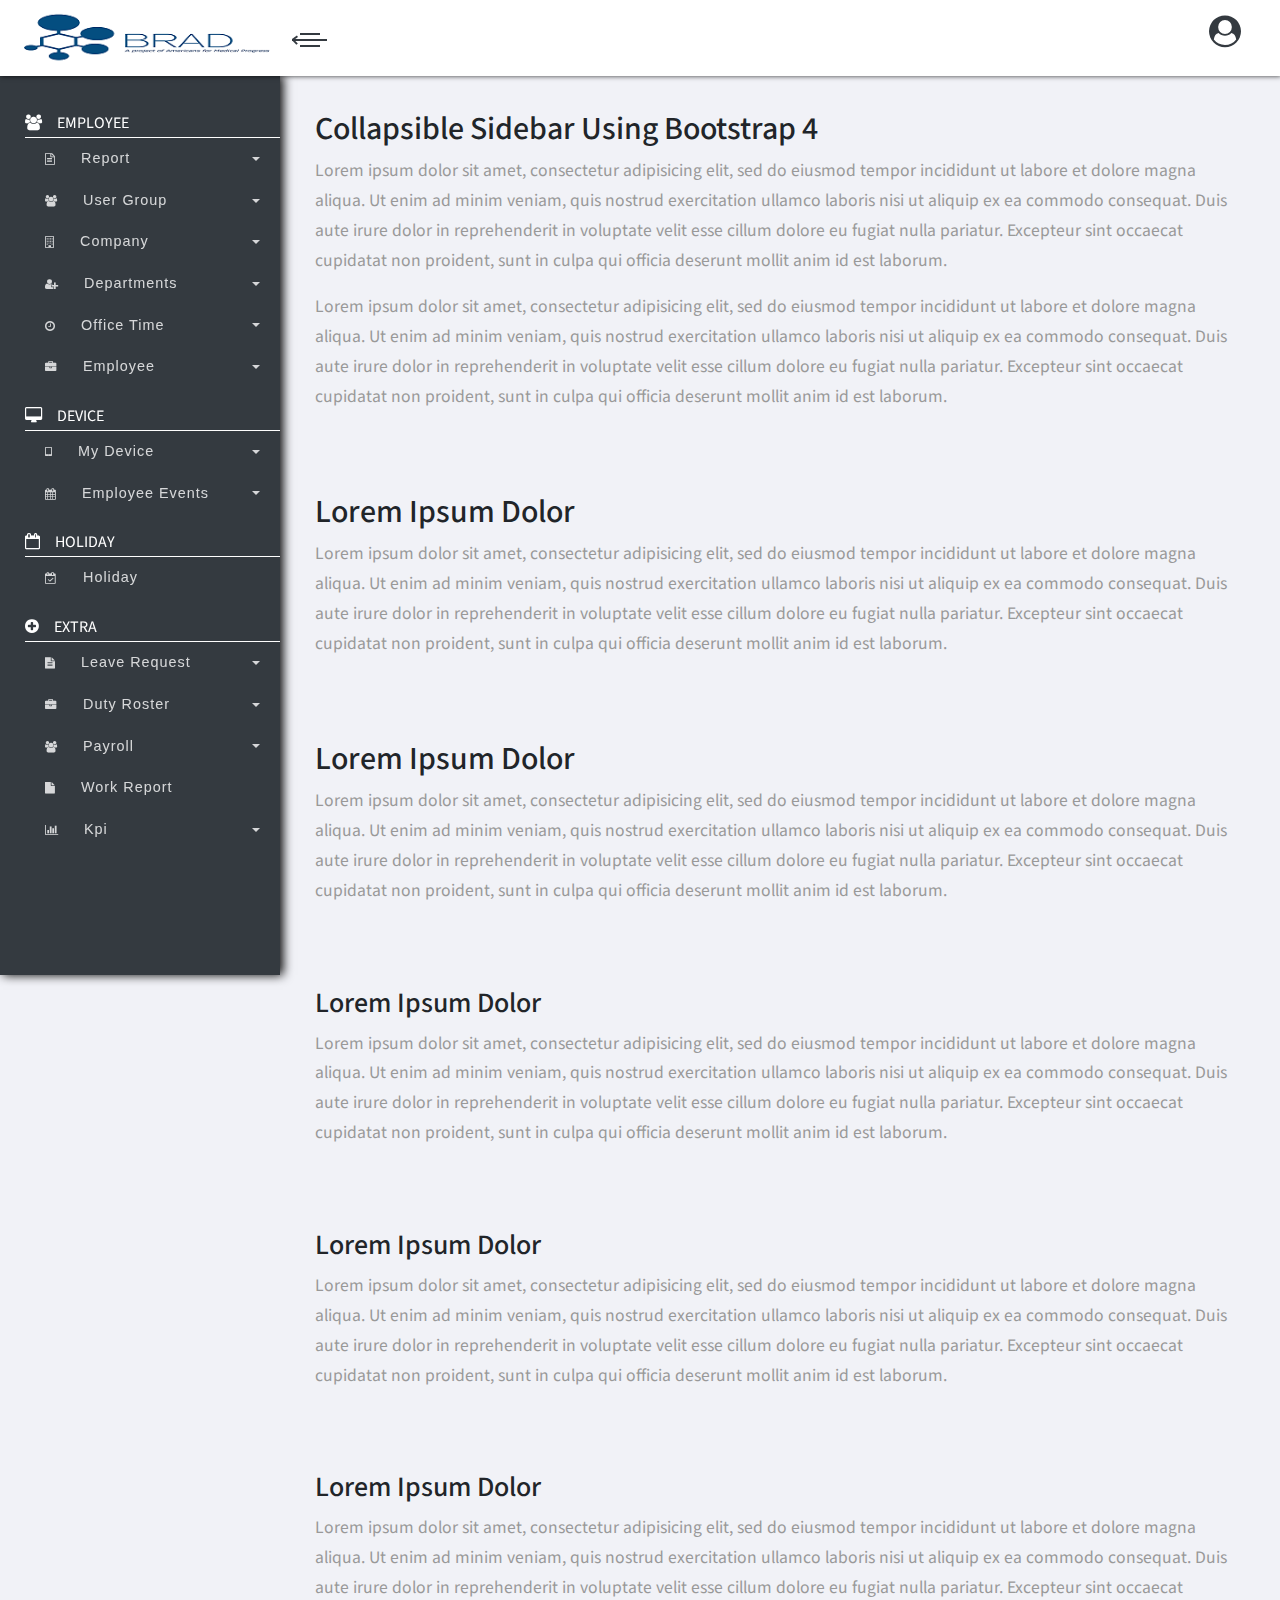
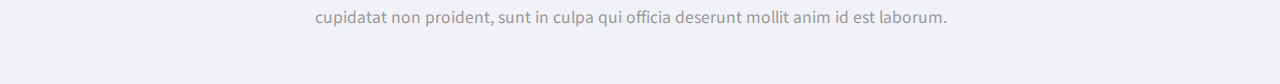
<file: index.html>
<!DOCTYPE html>
<html>

<head>
    <meta charset="utf-8">
    <meta name="viewport" content="width=device-width, initial-scale=1.0">
    <meta http-equiv="X-UA-Compatible" content="IE=edge">

    <title>Collapsible sidebar using Bootstrap 4</title>

    <!-- Bootstrap CSS CDN -->
    <link rel="stylesheet" href="https://stackpath.bootstrapcdn.com/bootstrap/4.1.0/css/bootstrap.min.css">
    <link rel="stylesheet" href="https://cdnjs.cloudflare.com/ajax/libs/font-awesome/4.7.0/css/font-awesome.css">
    <!-- Our Custom CSS -->
    <link rel="stylesheet" href="style.css">
    

</head>

<body>
    <div class="wrapper">

        <!-- navbar -->

       <nav class="navbar fixed-top navbar-expand-sm">
            <a class="navbar-brand" href="#"><img src="images/logo.png" alt="logo"></a>
            <a id="toggle-btn" href="#" class="menu-btn active"><span></span><span></span><span></span></a>
            <!-- <button class="navbar-toggler" data-toggle="collapse" data-target="#navbarSupportedContent" style="border-color: white;border-width: 2px">
                <i class="fa fa-bars" aria-hidden="true"></i>
            </button> -->
            <div class="collapse navbar-collapse" id="navbarSupportedContent">
            	
                <ul class="navbar-nav ml-auto">
                    <li class="nav-item dropdown">
                        <a class="nav-link dropdown-toggle" href="#" id="navbarDropdown" role="button" data-toggle="dropdown" aria-haspopup="true" aria-expanded="false">
                          <i class="fa fa-user-circle fa-2x" aria-hidden="true"></i>
                        </a>
                        <div class="dropdown-menu dropdown-menu-right" aria-labelledby="navbarDropdown" id="user-dropdown">
                            <a class="dropdown-item" href="#"><i class="fa fa-user" aria-hidden="true"></i>Profile</a>
                                <div class="dropdown-divider"></div>
                            <a class="dropdown-item" href="#"><i class="fa fa-sign-out" aria-hidden="true"></i>Logout</a>
                        </div>
                    </li> 
                </ul>
            </div>
        </nav>
       
    <div id="content">

    <!-- Sidebar  -->
        <nav id="sidebar">
            <div id="leftCol">
                <div class="active">
            <ul  class="list-unstyled  components text-capitalize">
                
                <p><i class="fa fa-users" aria-hidden="true"></i>EMPLOYEE</p>
                <li>
                    <a href="#reportSubmenu" data-toggle="collapse" aria-expanded="false" class="dropdown-toggle">
                        <i class="fa fa-file-text-o" aria-hidden="true"></i>report</a>
                    <ul class="collapse list-unstyled" id="reportSubmenu">
                        <li>
                             <a href="#"><i class="fa fa-circle-o" aria-hidden="true"></i>daily</a>
                        </li>
                        <li>
                            <a href="#"><i class="fa fa-circle-o" aria-hidden="true"></i>weekly</a>
                        </li>
                        <li>
                            <a href="#"><i class="fa fa-circle-o" aria-hidden="true"></i>monthly</a>
                        </li>
                        <li>
                            <a href="#"><i class="fa fa-circle-o" aria-hidden="true"></i>log</a>
                        </li>
                    </ul>
                </li>


                <li>
                    <a href="#groupSubmenu" data-toggle="collapse" aria-expanded="false" class="dropdown-toggle">
                        <i class="fa fa-users" aria-hidden="true"></i>user group</a>
                    <ul class="collapse list-unstyled" id="groupSubmenu">
                        <li>
                            <a href="#"><i class="fa fa-circle-o" aria-hidden="true"></i>user group access</a>
                        </li>
                        <li>
                            <a href="#"><i class="fa fa-circle-o" aria-hidden="true"></i>add user group</a>
                        </li>
                    </ul>
                </li>


                <li>
                    <a href="#companySubmenu" data-toggle="collapse" aria-expanded="false" class="dropdown-toggle">
                        <i class="fa fa-building-o" aria-hidden="true"></i>company</a>
                    <ul class="collapse list-unstyled" id="companySubmenu">
                        <li>
                            <a href="#"><i class="fa fa-circle-o" aria-hidden="true"></i>all company</a>
                        </li>
                    </ul>
                </li>


                <li>
                    <a href="#departSubmenu" data-toggle="collapse" aria-expanded="false" class="dropdown-toggle">
                        <i class="fa fa-user-plus" aria-hidden="true"></i>departments</a>
                    <ul class="collapse list-unstyled" id="departSubmenu">
                        <li>
                            <a href="#"><i class="fa fa-circle-o" aria-hidden="true"></i>all department</a>
                        </li>
                        <li>
                            <a href="#"><i class="fa fa-circle-o" aria-hidden="true"></i>add department</a>
                        </li>
                    </ul>
                </li>


                <li>
                   <a href="#timeSubmenu" data-toggle="collapse" aria-expanded="false" class="dropdown-toggle">
                        <i class="fa fa-clock-o" aria-hidden="true"></i>office time</a>
                    <ul class="collapse list-unstyled" id="timeSubmenu">
                        <li>
                            <a href="#"><i class="fa fa-circle-o" aria-hidden="true"></i>regular</a>
                        </li>
                        <li>
                            <a href="#"><i class="fa fa-circle-o" aria-hidden="true"></i>roster</a>
                        </li>
                        <li>
                            <a href="#"><i class="fa fa-circle-o" aria-hidden="true"></i>add new office time</a>
                        </li>
                    </ul>
                </li>


                <li>
                   <a href="#employeeSubmenu" data-toggle="collapse" aria-expanded="false" class="dropdown-toggle">
                        <i class="fa fa-briefcase" aria-hidden="true"></i>employee</a>
                    <ul class="collapse list-unstyled" id="employeeSubmenu">
                        <li>
                            <a href="#"><i class="fa fa-circle-o" aria-hidden="true"></i>add new employee</a>
                        </li>
                        <li>
                            <a href="#"><i class="fa fa-circle-o" aria-hidden="true"></i>prsent employee</a>
                        </li>
                        <li>
                            <a href="#"><i class="fa fa-circle-o" aria-hidden="true"></i>removed employee</a>
                        </li>
                        <li>
                            <a href="#"><i class="fa fa-circle-o" aria-hidden="true"></i>rfid card</a>
                        </li>
                        <li>
                            <a href="#"><i class="fa fa-circle-o" aria-hidden="true"></i>fingerprints</a>
                        </li>
                    </ul>
                </li>


                <div class="list-unstyled text-capitalize">
                    <p><i class="fa fa-desktop" aria-hidden="true"></i>DEVICE</p>
                    <li>
                        <a href="#deviceSubmenu" data-toggle="collapse" aria-expanded="false" class="dropdown-toggle">
                        <i class="fa fa-tablet" aria-hidden="true"></i>my device</a>
                        <ul class="collapse list-unstyled" id="deviceSubmenu">
                            <li>
                                <a href="#"><i class="fa fa-circle-o" aria-hidden="true"></i>assigned device</a>
                            </li>
                            <li>
                                <a href="#"><i class="fa fa-circle-o" aria-hidden="true"></i>device access</a>
                            </li>
                        
                        </ul>
                    </li>


                    <li>
                        <a href="#eventSubmenu" data-toggle="collapse" aria-expanded="false" class="dropdown-toggle">
                            <i class="fa fa-calendar" aria-hidden="true"></i>employee events</a>
                        <ul class="collapse list-unstyled" id="eventSubmenu">
                            <li>
                                <a href="#"><i class="fa fa-circle-o" aria-hidden="true"></i>today events</a>
                            </li>
                        
                            <li>
                                <a href="#"><i class="fa fa-circle-o" aria-hidden="true"></i>single event update</a>
                            </li>
                            <li>
                                <a href="#"><i class="fa fa-circle-o" aria-hidden="true"></i>bulk upload</a>
                            </li>
                        </ul>
                    </li>
                </div>


                <div class="list-unstyled text-capitalize">
                    <p><i class="fa fa-calendar-o" aria-hidden="true"></i>HOLIDAY</p>
                    <li>
                        <a href="#">
                            <i class="fa fa-calendar-check-o" aria-hidden="true"></i>holiday
                        </a>
                    </li>
                </div>


                <div class="list-unstyled text-capitalize">
                    <p><i class="fa fa-plus-circle" aria-hidden="true"></i>EXTRA</p>
                    <li>
                        <a href="#leaveSubmenu" data-toggle="collapse" aria-expanded="false" class="dropdown-toggle">
                            <i class="fa fa-file-text" aria-hidden="true"></i>leave request</a>
                        <ul class="collapse list-unstyled" id="leaveSubmenu">
                            <li>
                                <a href="#"><i class="fa fa-circle-o" aria-hidden="true"></i>leave category</a>
                            </li>
                            <li>
                                <a href="#"><i class="fa fa-circle-o" aria-hidden="true"></i>leave application</a>
                            </li>
                        
                        </ul>
                    </li>

                
                    <li>
                        <a href="#dutySubmenu" data-toggle="collapse" aria-expanded="false" class="dropdown-toggle">
                            <i class="fa fa-briefcase" aria-hidden="true"></i>duty roster</a>
                        <ul class="collapse list-unstyled" id="dutySubmenu">
                            <li>
                                <a href="#"><i class="fa fa-circle-o" aria-hidden="true"></i>departments</a>
                            </li>
                            <li>
                                <a href="#"><i class="fa fa-circle-o" aria-hidden="true"></i>duty change</a>
                            </li>
                            <li>
                                <a href="#"><i class="fa fa-circle-o" aria-hidden="true"></i>request</a>
                            </li>
                        </ul>
                    </li>


                    <li>
                        <a href="#payrollSubmenu" data-toggle="collapse" aria-expanded="false" class="dropdown-toggle">
                            <i class="fa fa-users" aria-hidden="true"></i>payroll</a>
                        <ul class="collapse list-unstyled" id="payrollSubmenu">
                            <li>
                                <a href="#"><i class="fa fa-circle-o" aria-hidden="true"></i>payroll rule</a>
                            </li>
                            <li>
                                <a href="#"><i class="fa fa-circle-o" aria-hidden="true"></i>salary</a>
                            </li>
                        
                        </ul>
                    </li>


                    <li>
                        <a href="#">
                            <i class="fa fa-file" aria-hidden="true"></i>work report
                        </a>
                    </li>
                    <li>
                        <a href="#kpiSubmenu" data-toggle="collapse" aria-expanded="false" class="dropdown-toggle">
                            <i class="fa fa-bar-chart" aria-hidden="true"></i>kpi</a>
                        <ul class="collapse list-unstyled" id="kpiSubmenu">
                            <li>
                                <a href="#"><i class="fa fa-circle-o" aria-hidden="true"></i>supervisors</a>
                            </li>
                            <li>
                                <a href="#"><i class="fa fa-circle-o" aria-hidden="true"></i>employee</a>
                            </li>
                            <li>
                                <a href="#"><i class="fa fa-circle-o" aria-hidden="true"></i>rules</a>
                            </li>
                            <li>
                                <a href="#"><i class="fa fa-circle-o" aria-hidden="true"></i>record</a>
                            </li>
                        </ul>
                    </li>
                </div>
                <div class="list-unstyled text-capitalize full-hidden">
                    <p><i class="fa fa-user-circle" aria-hidden="true"></i>NAVBAR MENU</p>
                    <li>
                        <a href="#"><i class="fa fa-user" aria-hidden="true"></i>profile</a>
                    </li>
                    <li>
                        <a href="#"><i class="fa fa-sign-out" aria-hidden="true"></i>log out</a>
                    </li> 
                </div>
            </ul>
        </div>
            </div>
        </nav>

    <div id="main-content">

    <!-- Page Content  -->
        
        <h2>Collapsible Sidebar Using Bootstrap 4</h2>
        <p>Lorem ipsum dolor sit amet, consectetur adipisicing elit, sed do eiusmod tempor incididunt ut labore et dolore magna aliqua. Ut enim ad minim veniam, quis nostrud exercitation ullamco laboris nisi ut aliquip ex ea commodo consequat. Duis aute irure dolor in reprehenderit in voluptate velit esse cillum dolore eu fugiat nulla pariatur. Excepteur sint occaecat cupidatat non proident, sunt in culpa qui officia deserunt mollit anim id est laborum.</p>
        <p>Lorem ipsum dolor sit amet, consectetur adipisicing elit, sed do eiusmod tempor incididunt ut labore et dolore magna aliqua. Ut enim ad minim veniam, quis nostrud exercitation ullamco laboris nisi ut aliquip ex ea commodo consequat. Duis aute irure dolor in reprehenderit in voluptate velit esse cillum dolore eu fugiat nulla pariatur. Excepteur sint occaecat cupidatat non proident, sunt in culpa qui officia deserunt mollit anim id est laborum.</p>

        <div class="line"></div>

        <h2>Lorem Ipsum Dolor</h2>
        <p>Lorem ipsum dolor sit amet, consectetur adipisicing elit, sed do eiusmod tempor incididunt ut labore et dolore magna aliqua. Ut enim ad minim veniam, quis nostrud exercitation ullamco laboris nisi ut aliquip ex ea commodo consequat. Duis aute irure dolor in reprehenderit in voluptate velit esse cillum dolore eu fugiat nulla pariatur. Excepteur sint occaecat cupidatat non proident, sunt in culpa qui officia deserunt mollit anim id est laborum.</p>

        <div class="line"></div>

        <h2>Lorem Ipsum Dolor</h2>
        <p>Lorem ipsum dolor sit amet, consectetur adipisicing elit, sed do eiusmod tempor incididunt ut labore et dolore magna aliqua. Ut enim ad minim veniam, quis nostrud exercitation ullamco laboris nisi ut aliquip ex ea commodo consequat. Duis aute irure dolor in reprehenderit in voluptate velit esse cillum dolore eu fugiat nulla pariatur. Excepteur sint occaecat cupidatat non proident, sunt in culpa qui officia deserunt mollit anim id est laborum.</p>

        <div class="line"></div>

        <h3>Lorem Ipsum Dolor</h3>
        <p>Lorem ipsum dolor sit amet, consectetur adipisicing elit, sed do eiusmod tempor incididunt ut labore et dolore magna aliqua. Ut enim ad minim veniam, quis nostrud exercitation ullamco laboris nisi ut aliquip ex ea commodo consequat. Duis aute irure dolor in reprehenderit in voluptate velit esse cillum dolore eu fugiat nulla pariatur. Excepteur sint occaecat cupidatat non proident, sunt in culpa qui officia deserunt mollit anim id est laborum.</p>

        <div class="line"></div>

        <h3>Lorem Ipsum Dolor</h3>
        <p>Lorem ipsum dolor sit amet, consectetur adipisicing elit, sed do eiusmod tempor incididunt ut labore et dolore magna aliqua. Ut enim ad minim veniam, quis nostrud exercitation ullamco laboris nisi ut aliquip ex ea commodo consequat. Duis aute irure dolor in reprehenderit in voluptate velit esse cillum dolore eu fugiat nulla pariatur. Excepteur sint occaecat cupidatat non proident, sunt in culpa qui officia deserunt mollit anim id est laborum.</p>

        <div class="line"></div>

        <h3>Lorem Ipsum Dolor</h3>
        <p>Lorem ipsum dolor sit amet, consectetur adipisicing elit, sed do eiusmod tempor incididunt ut labore et dolore magna aliqua. Ut enim ad minim veniam, quis nostrud exercitation ullamco laboris nisi ut aliquip ex ea commodo consequat. Duis aute irure dolor in reprehenderit in voluptate velit esse cillum dolore eu fugiat nulla pariatur. Excepteur sint occaecat cupidatat non proident, sunt in culpa qui officia deserunt mollit anim id est laborum.</p>
    </div>
</div>

    <!-- jQuery CDN - Slim version (=without AJAX) -->
    <script src="https://code.jquery.com/jquery-3.3.1.slim.min.js"></script>
    <!-- Popper.JS -->
    <script src="https://cdnjs.cloudflare.com/ajax/libs/popper.js/1.14.0/umd/popper.min.js"></script>
    <!-- Bootstrap JS -->
    <script src="https://stackpath.bootstrapcdn.com/bootstrap/4.1.0/js/bootstrap.min.js"></script>
    <script src="script.js"></script>
</body>

</html>
</file>
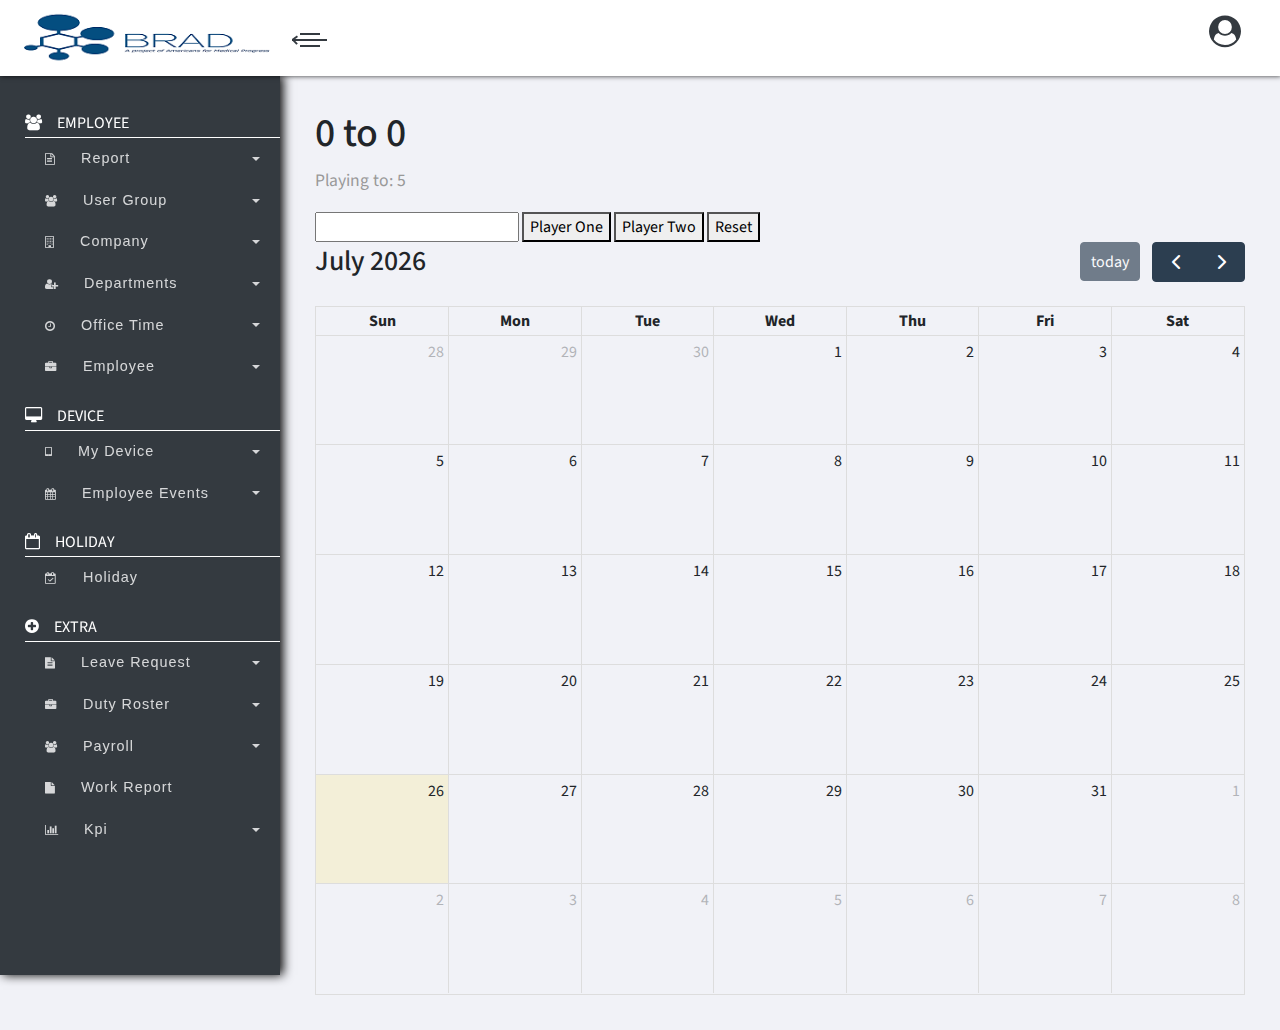
<file: blank-page.html>
<!DOCTYPE html>
<html>

<head>
    <meta charset="utf-8">
    <meta name="viewport" content="width=device-width, initial-scale=1.0">
    <meta http-equiv="X-UA-Compatible" content="IE=edge">

    <title>Collapsible sidebar using Bootstrap 4</title>

    <!-- Bootstrap CSS CDN -->
    <link rel="stylesheet" href="https://stackpath.bootstrapcdn.com/bootstrap/4.1.0/css/bootstrap.min.css">
    <link rel="stylesheet" href="https://cdnjs.cloudflare.com/ajax/libs/font-awesome/4.7.0/css/font-awesome.css">
    <!-- Data table cdn -->
    
   <link rel="stylesheet" href="lib/main.css">
    <!-- Our Custom CSS -->
    <link rel="stylesheet" href="style.css">
    

</head>

<body>
    <div class="wrapper">

        <!-- navbar -->

       <nav class="navbar fixed-top navbar-expand-sm">
            <a class="navbar-brand" href="#"><img src="images/logo.png" alt="logo"></a>
            <a id="toggle-btn" href="#" class="menu-btn active"><span></span><span></span><span></span></a>
            <!-- <button class="navbar-toggler" data-toggle="collapse" data-target="#navbarSupportedContent" style="border-color: white;border-width: 2px">
                <i class="fa fa-bars" aria-hidden="true"></i>
            </button> -->
            <div class="collapse navbar-collapse" id="navbarSupportedContent">
            	
                <ul class="navbar-nav ml-auto">
                    <li class="nav-item dropdown">
                        <a class="nav-link dropdown-toggle" href="#" id="navbarDropdown" role="button" data-toggle="dropdown" aria-haspopup="true" aria-expanded="false">
                          <i class="fa fa-user-circle fa-2x" aria-hidden="true"></i>
                        </a>
                        <div class="dropdown-menu dropdown-menu-right" aria-labelledby="navbarDropdown" id="user-dropdown">
                            <a class="dropdown-item" href="#"><i class="fa fa-user" aria-hidden="true"></i>Profile</a>
                                <div class="dropdown-divider"></div>
                            <a class="dropdown-item" href="#"><i class="fa fa-sign-out" aria-hidden="true"></i>Logout</a>
                        </div>
                    </li> 
                </ul>
            </div>
        </nav>
       
    <div id="content">

    <!-- Sidebar  -->
        <nav id="sidebar">
            <div id="leftCol">
                <div class="active">
            <ul  class="list-unstyled  components text-capitalize">
                
                <p><i class="fa fa-users" aria-hidden="true"></i>EMPLOYEE</p>
                <li>
                    <a href="#reportSubmenu" data-toggle="collapse" aria-expanded="false" class="dropdown-toggle">
                        <i class="fa fa-file-text-o" aria-hidden="true"></i>report</a>
                    <ul class="collapse list-unstyled" id="reportSubmenu">
                        <li>
                             <a href="#"><i class="fa fa-circle-o" aria-hidden="true"></i>daily</a>
                        </li>
                        <li>
                            <a href="#"><i class="fa fa-circle-o" aria-hidden="true"></i>weekly</a>
                        </li>
                        <li>
                            <a href="#"><i class="fa fa-circle-o" aria-hidden="true"></i>monthly</a>
                        </li>
                        <li>
                            <a href="#"><i class="fa fa-circle-o" aria-hidden="true"></i>log</a>
                        </li>
                    </ul>
                </li>


                <li>
                    <a href="#groupSubmenu" data-toggle="collapse" aria-expanded="false" class="dropdown-toggle">
                        <i class="fa fa-users" aria-hidden="true"></i>user group</a>
                    <ul class="collapse list-unstyled" id="groupSubmenu">
                        <li>
                            <a href="#"><i class="fa fa-circle-o" aria-hidden="true"></i>user group access</a>
                        </li>
                        <li>
                            <a href="#"><i class="fa fa-circle-o" aria-hidden="true"></i>add user group</a>
                        </li>
                    </ul>
                </li>


                <li>
                    <a href="#companySubmenu" data-toggle="collapse" aria-expanded="false" class="dropdown-toggle">
                        <i class="fa fa-building-o" aria-hidden="true"></i>company</a>
                    <ul class="collapse list-unstyled" id="companySubmenu">
                        <li>
                            <a href="#"><i class="fa fa-circle-o" aria-hidden="true"></i>all company</a>
                        </li>
                    </ul>
                </li>


                <li>
                    <a href="#departSubmenu" data-toggle="collapse" aria-expanded="false" class="dropdown-toggle">
                        <i class="fa fa-user-plus" aria-hidden="true"></i>departments</a>
                    <ul class="collapse list-unstyled" id="departSubmenu">
                        <li>
                            <a href="#"><i class="fa fa-circle-o" aria-hidden="true"></i>all department</a>
                        </li>
                        <li>
                            <a href="#"><i class="fa fa-circle-o" aria-hidden="true"></i>add department</a>
                        </li>
                    </ul>
                </li>


                <li>
                   <a href="#timeSubmenu" data-toggle="collapse" aria-expanded="false" class="dropdown-toggle">
                        <i class="fa fa-clock-o" aria-hidden="true"></i>office time</a>
                    <ul class="collapse list-unstyled" id="timeSubmenu">
                        <li>
                            <a href="#"><i class="fa fa-circle-o" aria-hidden="true"></i>regular</a>
                        </li>
                        <li>
                            <a href="#"><i class="fa fa-circle-o" aria-hidden="true"></i>roster</a>
                        </li>
                        <li>
                            <a href="#"><i class="fa fa-circle-o" aria-hidden="true"></i>add new office time</a>
                        </li>
                    </ul>
                </li>


                <li>
                   <a href="#employeeSubmenu" data-toggle="collapse" aria-expanded="false" class="dropdown-toggle">
                        <i class="fa fa-briefcase" aria-hidden="true"></i>employee</a>
                    <ul class="collapse list-unstyled" id="employeeSubmenu">
                        <li>
                            <a href="#"><i class="fa fa-circle-o" aria-hidden="true"></i>add new employee</a>
                        </li>
                        <li>
                            <a href="#"><i class="fa fa-circle-o" aria-hidden="true"></i>prsent employee</a>
                        </li>
                        <li>
                            <a href="#"><i class="fa fa-circle-o" aria-hidden="true"></i>removed employee</a>
                        </li>
                        <li>
                            <a href="#"><i class="fa fa-circle-o" aria-hidden="true"></i>rfid card</a>
                        </li>
                        <li>
                            <a href="#"><i class="fa fa-circle-o" aria-hidden="true"></i>fingerprints</a>
                        </li>
                    </ul>
                </li>


                <div class="list-unstyled text-capitalize">
                    <p><i class="fa fa-desktop" aria-hidden="true"></i>DEVICE</p>
                    <li>
                        <a href="#deviceSubmenu" data-toggle="collapse" aria-expanded="false" class="dropdown-toggle">
                        <i class="fa fa-tablet" aria-hidden="true"></i>my device</a>
                        <ul class="collapse list-unstyled" id="deviceSubmenu">
                            <li>
                                <a href="#"><i class="fa fa-circle-o" aria-hidden="true"></i>assigned device</a>
                            </li>
                            <li>
                                <a href="#"><i class="fa fa-circle-o" aria-hidden="true"></i>device access</a>
                            </li>
                        
                        </ul>
                    </li>


                    <li>
                        <a href="#eventSubmenu" data-toggle="collapse" aria-expanded="false" class="dropdown-toggle">
                            <i class="fa fa-calendar" aria-hidden="true"></i>employee events</a>
                        <ul class="collapse list-unstyled" id="eventSubmenu">
                            <li>
                                <a href="#"><i class="fa fa-circle-o" aria-hidden="true"></i>today events</a>
                            </li>
                        
                            <li>
                                <a href="#"><i class="fa fa-circle-o" aria-hidden="true"></i>single event update</a>
                            </li>
                            <li>
                                <a href="#"><i class="fa fa-circle-o" aria-hidden="true"></i>bulk upload</a>
                            </li>
                        </ul>
                    </li>
                </div>


                <div class="list-unstyled text-capitalize">
                    <p><i class="fa fa-calendar-o" aria-hidden="true"></i>HOLIDAY</p>
                    <li>
                        <a href="#">
                            <i class="fa fa-calendar-check-o" aria-hidden="true"></i>holiday
                        </a>
                    </li>
                </div>


                <div class="list-unstyled text-capitalize">
                    <p><i class="fa fa-plus-circle" aria-hidden="true"></i>EXTRA</p>
                    <li>
                        <a href="#leaveSubmenu" data-toggle="collapse" aria-expanded="false" class="dropdown-toggle">
                            <i class="fa fa-file-text" aria-hidden="true"></i>leave request</a>
                        <ul class="collapse list-unstyled" id="leaveSubmenu">
                            <li>
                                <a href="#"><i class="fa fa-circle-o" aria-hidden="true"></i>leave category</a>
                            </li>
                            <li>
                                <a href="#"><i class="fa fa-circle-o" aria-hidden="true"></i>leave application</a>
                            </li>
                        
                        </ul>
                    </li>

                
                    <li>
                        <a href="#dutySubmenu" data-toggle="collapse" aria-expanded="false" class="dropdown-toggle">
                            <i class="fa fa-briefcase" aria-hidden="true"></i>duty roster</a>
                        <ul class="collapse list-unstyled" id="dutySubmenu">
                            <li>
                                <a href="#"><i class="fa fa-circle-o" aria-hidden="true"></i>departments</a>
                            </li>
                            <li>
                                <a href="#"><i class="fa fa-circle-o" aria-hidden="true"></i>duty change</a>
                            </li>
                            <li>
                                <a href="#"><i class="fa fa-circle-o" aria-hidden="true"></i>request</a>
                            </li>
                        </ul>
                    </li>


                    <li>
                        <a href="#payrollSubmenu" data-toggle="collapse" aria-expanded="false" class="dropdown-toggle">
                            <i class="fa fa-users" aria-hidden="true"></i>payroll</a>
                        <ul class="collapse list-unstyled" id="payrollSubmenu">
                            <li>
                                <a href="#"><i class="fa fa-circle-o" aria-hidden="true"></i>payroll rule</a>
                            </li>
                            <li>
                                <a href="#"><i class="fa fa-circle-o" aria-hidden="true"></i>salary</a>
                            </li>
                        
                        </ul>
                    </li>


                    <li>
                        <a href="#">
                            <i class="fa fa-file" aria-hidden="true"></i>work report
                        </a>
                    </li>
                    <li>
                        <a href="#kpiSubmenu" data-toggle="collapse" aria-expanded="false" class="dropdown-toggle">
                            <i class="fa fa-bar-chart" aria-hidden="true"></i>kpi</a>
                        <ul class="collapse list-unstyled" id="kpiSubmenu">
                            <li>
                                <a href="#"><i class="fa fa-circle-o" aria-hidden="true"></i>supervisors</a>
                            </li>
                            <li>
                                <a href="#"><i class="fa fa-circle-o" aria-hidden="true"></i>employee</a>
                            </li>
                            <li>
                                <a href="#"><i class="fa fa-circle-o" aria-hidden="true"></i>rules</a>
                            </li>
                            <li>
                                <a href="#"><i class="fa fa-circle-o" aria-hidden="true"></i>record</a>
                            </li>
                        </ul>
                    </li>
                </div>
                <div class="list-unstyled text-capitalize full-hidden">
                    <p><i class="fa fa-user-circle" aria-hidden="true"></i>NAVBAR MENU</p>
                    <li>
                        <a href="#"><i class="fa fa-user" aria-hidden="true"></i>profile</a>
                    </li>
                    <li>
                        <a href="#"><i class="fa fa-sign-out" aria-hidden="true"></i>log out</a>
                    </li> 
                </div>
            </ul>
        </div>
            </div>
        </nav>

    <div id="main-content">

    <!-- Page Content  -->
    <h1><span id="p1Display">0</span> to <span id="p2Display">0</span></h1>

    <p>Playing to: <span>5</span></p>

    <input type=number>
    <button id="p1">Player One</button>
    <button id="p2">Player Two</button>
    <button id="reset">Reset</button>

    <div id='calendar'></div>
        
    </div>
</div>

	

    <!-- jQuery CDN - Slim version (=without AJAX) -->
    <script src="https://code.jquery.com/jquery-3.3.1.slim.min.js"></script>
    <!-- Popper.JS -->
    <script src="https://cdnjs.cloudflare.com/ajax/libs/popper.js/1.14.0/umd/popper.min.js"></script>
    <!-- Bootstrap JS -->
    <script src="https://stackpath.bootstrapcdn.com/bootstrap/4.1.0/js/bootstrap.min.js"></script>
    <script src="lib/main.js"></script>
    <script src="script.js"></script>

    <script type="text/javascript">
		 // Practice
		 var p1Button = document.querySelector("#p1");
		 var p2Button = document.querySelector("#p2");
		 var resetButton = document.querySelector("#reset");
		 var p1Display = document.getElementById("p1Display");
		 var p2Display = document.getElementById("p2Display");
		 var numInput = document.querySelector("input");
		 var p = document.querySelector("p span");
		 var p1Score = 0;
		 var p2Score = 0;
		 var gameOver = false;
		 var winningScore = 5;

		 p1Button.addEventListener("click", function(){
		 	console.log("P1");
		 	if(gameOver == false){
		 		p1Score++;
		 		if(p1Score === winningScore){
		 			p1Display.classList.add("winner");
		 			gameOver = true;
		 		}
		 		p1Display.textContent = p1Score;
		 	}
		 });

		p2Button.addEventListener("click", function(){
		 	if(gameOver == false){
		 		p2Score++;
		 		if(p2Score === winningScore){
		 			p2Display.classList.add("winner");
		 			gameOver = true;
		 		}
		 		p2Display.textContent = p2Score;
		 	}
		 });

		resetButton.addEventListener("click", function(){
			reset();
		})

		function reset(){
			p1Score = 0;
			p2Score = 0;
			p1Display.textContent = 0;
			p2Display.textContent = 0;
			p1Display.classList.remove("winner");
			p2Display.classList.remove("winner");
			gameOver = false;
		}

		numInput.addEventListener("change", function(){
			p.textContent = numInput.value;
			winningScore = Number(numInput.value);
			reset();
		})




		// Full Calendar
		document.addEventListener('DOMContentLoaded', function() {
	        var calendarEl = document.getElementById('calendar');
	        var calendar = new FullCalendar.Calendar(calendarEl, {
	          initialView: 'dayGridMonth'
	        });
	        calendar.render();
	    });
    </script>


   
</body>

</html>
</file>
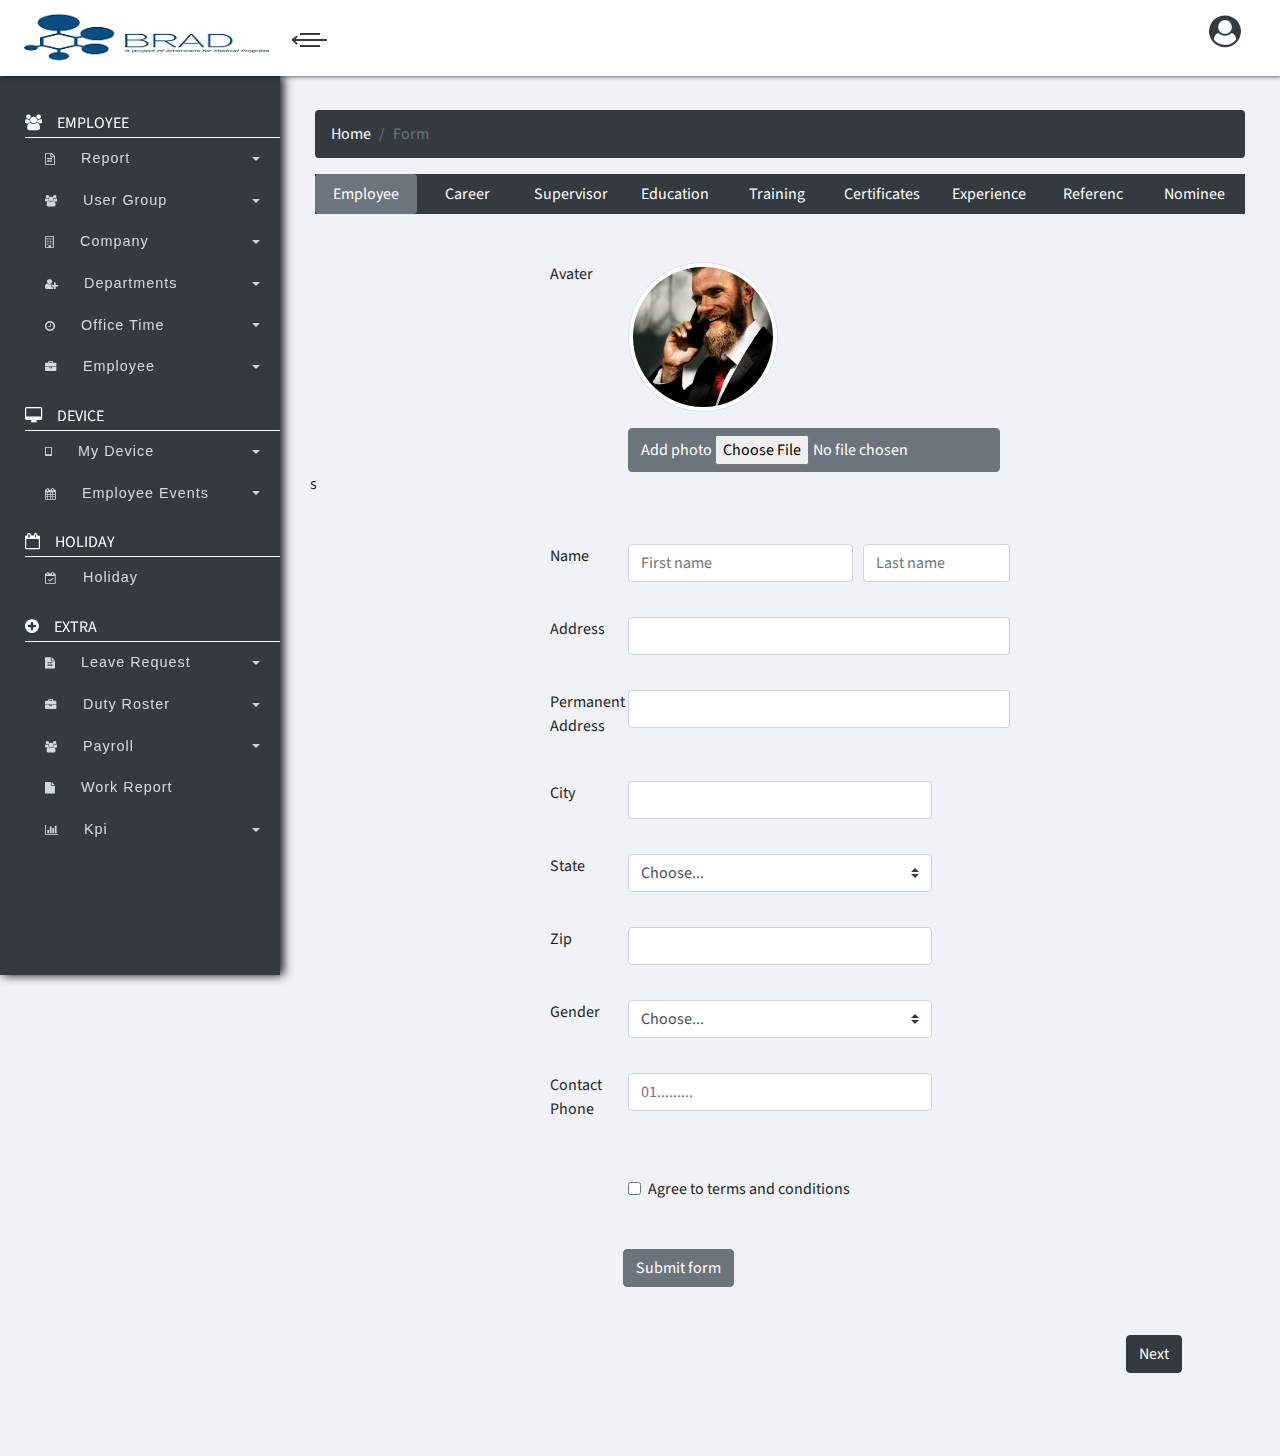
<file: form.html>
<!DOCTYPE html>
<html>

<head>
    <meta charset="utf-8">
    <meta name="viewport" content="width=device-width, initial-scale=1.0">
    <meta http-equiv="X-UA-Compatible" content="IE=edge">

    <title>Aqualinkbd ltd</title>

    <!-- Bootstrap CSS CDN -->
    <link rel="stylesheet" href="https://stackpath.bootstrapcdn.com/bootstrap/4.5.0/css/bootstrap.min.css">
    <link rel="stylesheet" href="https://cdnjs.cloudflare.com/ajax/libs/font-awesome/4.7.0/css/font-awesome.css">
    <!-- Data table cdn -->
    
   
    <!-- Our Custom CSS -->
    <link rel="stylesheet" href="style.css">
    

</head>

<body>
    <div class="wrapper">

        <!-- navbar -->

       <nav class="navbar fixed-top navbar-expand-sm">
            <a class="navbar-brand" href="#"><img src="images/logo.png" alt="logo"></a>
            <a id="toggle-btn" href="#" class="menu-btn active"><span></span><span></span><span></span></a>
            <!-- <button class="navbar-toggler" data-toggle="collapse" data-target="#navbarSupportedContent" style="border-color: white;border-width: 2px">
                <i class="fa fa-bars" aria-hidden="true"></i>
            </button> -->
            <div class="collapse navbar-collapse" id="navbarSupportedContent">
            	
                <ul class="navbar-nav ml-auto">
                    <li class="nav-item dropdown">
                        <a class="nav-link dropdown-toggle" href="#" id="navbarDropdown" role="button" data-toggle="dropdown" aria-haspopup="true" aria-expanded="false">
                          <i class="fa fa-user-circle fa-2x" aria-hidden="true"></i>
                        </a>
                        <div class="dropdown-menu dropdown-menu-right" aria-labelledby="navbarDropdown" id="user-dropdown">
                            <a class="dropdown-item" href="#"><i class="fa fa-user" aria-hidden="true"></i>Profile</a>
                                <div class="dropdown-divider"></div>
                            <a class="dropdown-item" href="#"><i class="fa fa-sign-out" aria-hidden="true"></i>Logout</a>
                        </div>
                    </li> 
                </ul>
            </div>
        </nav>
       
    <div id="content">

    <!-- Sidebar  -->
        <nav id="sidebar">
            <div id="leftCol">
                <div class="active">
            <ul  class="list-unstyled  components text-capitalize">
                
                <p><i class="fa fa-users" aria-hidden="true"></i>EMPLOYEE</p>
                <li>
                    <a href="#reportSubmenu" data-toggle="collapse" aria-expanded="false" class="dropdown-toggle">
                        <i class="fa fa-file-text-o" aria-hidden="true"></i>report</a>
                    <ul class="collapse list-unstyled" id="reportSubmenu">
                        <li>
                             <a href="#"><i class="fa fa-circle-o" aria-hidden="true"></i>daily</a>
                        </li>
                        <li>
                            <a href="#"><i class="fa fa-circle-o" aria-hidden="true"></i>weekly</a>
                        </li>
                        <li>
                            <a href="#"><i class="fa fa-circle-o" aria-hidden="true"></i>monthly</a>
                        </li>
                        <li>
                            <a href="#"><i class="fa fa-circle-o" aria-hidden="true"></i>log</a>
                        </li>
                    </ul>
                </li>


                <li>
                    <a href="#groupSubmenu" data-toggle="collapse" aria-expanded="false" class="dropdown-toggle">
                        <i class="fa fa-users" aria-hidden="true"></i>user group</a>
                    <ul class="collapse list-unstyled" id="groupSubmenu">
                        <li>
                            <a href="#"><i class="fa fa-circle-o" aria-hidden="true"></i>user group access</a>
                        </li>
                        <li>
                            <a href="#"><i class="fa fa-circle-o" aria-hidden="true"></i>add user group</a>
                        </li>
                    </ul>
                </li>


                <li>
                    <a href="#companySubmenu" data-toggle="collapse" aria-expanded="false" class="dropdown-toggle">
                        <i class="fa fa-building-o" aria-hidden="true"></i>company</a>
                    <ul class="collapse list-unstyled" id="companySubmenu">
                        <li>
                            <a href="#"><i class="fa fa-circle-o" aria-hidden="true"></i>all company</a>
                        </li>
                    </ul>
                </li>


                <li>
                    <a href="#departSubmenu" data-toggle="collapse" aria-expanded="false" class="dropdown-toggle">
                        <i class="fa fa-user-plus" aria-hidden="true"></i>departments</a>
                    <ul class="collapse list-unstyled" id="departSubmenu">
                        <li>
                            <a href="#"><i class="fa fa-circle-o" aria-hidden="true"></i>all department</a>
                        </li>
                        <li>
                            <a href="#"><i class="fa fa-circle-o" aria-hidden="true"></i>add department</a>
                        </li>
                    </ul>
                </li>


                <li>
                   <a href="#timeSubmenu" data-toggle="collapse" aria-expanded="false" class="dropdown-toggle">
                        <i class="fa fa-clock-o" aria-hidden="true"></i>office time</a>
                    <ul class="collapse list-unstyled" id="timeSubmenu">
                        <li>
                            <a href="#"><i class="fa fa-circle-o" aria-hidden="true"></i>regular</a>
                        </li>
                        <li>
                            <a href="#"><i class="fa fa-circle-o" aria-hidden="true"></i>roster</a>
                        </li>
                        <li>
                            <a href="#"><i class="fa fa-circle-o" aria-hidden="true"></i>add new office time</a>
                        </li>
                    </ul>
                </li>


                <li>
                   <a href="#employeeSubmenu" data-toggle="collapse" aria-expanded="false" class="dropdown-toggle">
                        <i class="fa fa-briefcase" aria-hidden="true"></i>employee</a>
                    <ul class="collapse list-unstyled" id="employeeSubmenu">
                        <li>
                            <a href="#"><i class="fa fa-circle-o" aria-hidden="true"></i>add new employee</a>
                        </li>
                        <li>
                            <a href="#"><i class="fa fa-circle-o" aria-hidden="true"></i>prsent employee</a>
                        </li>
                        <li>
                            <a href="#"><i class="fa fa-circle-o" aria-hidden="true"></i>removed employee</a>
                        </li>
                        <li>
                            <a href="#"><i class="fa fa-circle-o" aria-hidden="true"></i>rfid card</a>
                        </li>
                        <li>
                            <a href="#"><i class="fa fa-circle-o" aria-hidden="true"></i>fingerprints</a>
                        </li>
                    </ul>
                </li>


                <div class="list-unstyled text-capitalize">
                    <p><i class="fa fa-desktop" aria-hidden="true"></i>DEVICE</p>
                    <li>
                        <a href="#deviceSubmenu" data-toggle="collapse" aria-expanded="false" class="dropdown-toggle">
                        <i class="fa fa-tablet" aria-hidden="true"></i>my device</a>
                        <ul class="collapse list-unstyled" id="deviceSubmenu">
                            <li>
                                <a href="#"><i class="fa fa-circle-o" aria-hidden="true"></i>assigned device</a>
                            </li>
                            <li>
                                <a href="#"><i class="fa fa-circle-o" aria-hidden="true"></i>device access</a>
                            </li>
                        
                        </ul>
                    </li>


                    <li>
                        <a href="#eventSubmenu" data-toggle="collapse" aria-expanded="false" class="dropdown-toggle">
                            <i class="fa fa-calendar" aria-hidden="true"></i>employee events</a>
                        <ul class="collapse list-unstyled" id="eventSubmenu">
                            <li>
                                <a href="#"><i class="fa fa-circle-o" aria-hidden="true"></i>today events</a>
                            </li>
                        
                            <li>
                                <a href="#"><i class="fa fa-circle-o" aria-hidden="true"></i>single event update</a>
                            </li>
                            <li>
                                <a href="#"><i class="fa fa-circle-o" aria-hidden="true"></i>bulk upload</a>
                            </li>
                        </ul>
                    </li>
                </div>


                <div class="list-unstyled text-capitalize">
                    <p><i class="fa fa-calendar-o" aria-hidden="true"></i>HOLIDAY</p>
                    <li>
                        <a href="#">
                            <i class="fa fa-calendar-check-o" aria-hidden="true"></i>holiday
                        </a>
                    </li>
                </div>


                <div class="list-unstyled text-capitalize">
                    <p><i class="fa fa-plus-circle" aria-hidden="true"></i>EXTRA</p>
                    <li>
                        <a href="#leaveSubmenu" data-toggle="collapse" aria-expanded="false" class="dropdown-toggle">
                            <i class="fa fa-file-text" aria-hidden="true"></i>leave request</a>
                        <ul class="collapse list-unstyled" id="leaveSubmenu">
                            <li>
                                <a href="#"><i class="fa fa-circle-o" aria-hidden="true"></i>leave category</a>
                            </li>
                            <li>
                                <a href="#"><i class="fa fa-circle-o" aria-hidden="true"></i>leave application</a>
                            </li>
                        
                        </ul>
                    </li>

                
                    <li>
                        <a href="#dutySubmenu" data-toggle="collapse" aria-expanded="false" class="dropdown-toggle">
                            <i class="fa fa-briefcase" aria-hidden="true"></i>duty roster</a>
                        <ul class="collapse list-unstyled" id="dutySubmenu">
                            <li>
                                <a href="#"><i class="fa fa-circle-o" aria-hidden="true"></i>departments</a>
                            </li>
                            <li>
                                <a href="#"><i class="fa fa-circle-o" aria-hidden="true"></i>duty change</a>
                            </li>
                            <li>
                                <a href="#"><i class="fa fa-circle-o" aria-hidden="true"></i>request</a>
                            </li>
                        </ul>
                    </li>


                    <li>
                        <a href="#payrollSubmenu" data-toggle="collapse" aria-expanded="false" class="dropdown-toggle">
                            <i class="fa fa-users" aria-hidden="true"></i>payroll</a>
                        <ul class="collapse list-unstyled" id="payrollSubmenu">
                            <li>
                                <a href="#"><i class="fa fa-circle-o" aria-hidden="true"></i>payroll rule</a>
                            </li>
                            <li>
                                <a href="#"><i class="fa fa-circle-o" aria-hidden="true"></i>salary</a>
                            </li>
                        
                        </ul>
                    </li>


                    <li>
                        <a href="#">
                            <i class="fa fa-file" aria-hidden="true"></i>work report
                        </a>
                    </li>
                    <li>
                        <a href="#kpiSubmenu" data-toggle="collapse" aria-expanded="false" class="dropdown-toggle">
                            <i class="fa fa-bar-chart" aria-hidden="true"></i>kpi</a>
                        <ul class="collapse list-unstyled" id="kpiSubmenu">
                            <li>
                                <a href="#"><i class="fa fa-circle-o" aria-hidden="true"></i>supervisors</a>
                            </li>
                            <li>
                                <a href="#"><i class="fa fa-circle-o" aria-hidden="true"></i>employee</a>
                            </li>
                            <li>
                                <a href="#"><i class="fa fa-circle-o" aria-hidden="true"></i>rules</a>
                            </li>
                            <li>
                                <a href="#"><i class="fa fa-circle-o" aria-hidden="true"></i>record</a>
                            </li>
                        </ul>
                    </li>
                </div>
                <div class="list-unstyled text-capitalize full-hidden">
                    <p><i class="fa fa-user-circle" aria-hidden="true"></i>NAVBAR MENU</p>
                    <li>
                        <a href="#"><i class="fa fa-user" aria-hidden="true"></i>profile</a>
                    </li>
                    <li>
                        <a href="#"><i class="fa fa-sign-out" aria-hidden="true"></i>log out</a>
                    </li> 
                </div>
            </ul>
        </div>
            </div>
        </nav>

    <div id="main-content">

    <!-- Page Content  -->
        <nav aria-label="breadcrumb">
            <ol class="breadcrumb bg-dark">
                <li class="breadcrumb-item"><a href="#">Home</a></li>
                <li class="breadcrumb-item active" aria-current="page">Form</li>
            </ol>
        </nav>

        <ul class="nav nav-pills nav-justified bg-dark mb-3" id="pills-tab" role="tablist">
            <li class="nav-item" role="presentation">
                <a class="nav-link active nav-link-form-pill" id="pills-home-tab" data-toggle="" href="#pills-home" role="tab" aria-controls="pills-home" aria-selected="true">Employee</a>
            </li>
            <li class="nav-item" role="presentation">
                <a class="nav-link nav-link-form-pill" id="pills-profile-tab" href="#pills-profile" role="tab" aria-controls="pills-profile" aria-selected="false">Career</a>
            </li>
            <li class="nav-item" role="presentation">
                <a class="nav-link nav-link-form-pill" id="pills-contact-tab" href="#pills-contact" role="tab" aria-controls="pills-contact" aria-selected="false">Supervisor</a>
            </li>
            <li class="nav-item" role="presentation">
                <a class="nav-link nav-link-form-pill" id="pills-contact-1-tab" href="#pills-contact-1" role="tab" aria-controls="pills-contact-1" aria-selected="false">Education</a>
            </li>
            <li class="nav-item" role="presentation">
                <a class="nav-link nav-link-form-pill" id="pills-contact-2-tab" href="#pills-contact-2" role="tab" aria-controls="pills-contact-2" aria-selected="false">Training</a>
            </li>
            <li class="nav-item" role="presentation">
                <a class="nav-link nav-link-form-pill" id="pills-contact-3-tab" href="#pills-contact-3" role="tab" aria-controls="pills-contact-3" aria-selected="false">Certificates</a>
            </li>
            <li class="nav-item" role="presentation">
                <a class="nav-link nav-link-form-pill" id="pills-contact-4-tab" href="#pills-contact-4" role="tab" aria-controls="pills-contact-4" aria-selected="false">Experience</a>
            </li>
            <li class="nav-item" role="presentation">
                <a class="nav-link nav-link-form-pill" id="pills-contact-5-tab" href="#pills-contact-5" role="tab" aria-controls="pills-contact-5" aria-selected="false">Referenc</a>
            </li>
            <li class="nav-item" role="presentation">
                <a class="nav-link nav-link-form-pill" id="pills-contact-6-tab" href="#pills-contact-6" role="tab" aria-controls="pills-contact-6" aria-selected="false">Nominee</a>
            </li>
        </ul>
        <div class="tab-content" id="pills-tabContent">
            <div class="tab-pane fade show active tab-pane-form-pill" id="pills-home" role="tabpanel" aria-labelledby="pills-home-tab">
                <form class="needs-validation" novalidate>
                    <div class="form-row mt-5" style="margin-bottom: 35px;">
                        <div class="col-sm-3"></div>
                        <label class="col-sm-1" for="avater">Avater</label>
                        <div class="col-sm-5">
                            <div class="file-field">
                                <div class="mb-3">
                                    <img src="images/man1.jpeg"
                                    class="img-thumbnail rounded-circle z-depth-1-half avatar-pic" alt="example placeholder avatar">
                                </div>
                                <div class="d-flex justify-content-center float-left">
                                    <div class="btn btn-secondary btn-rounded">
                                        <span>Add photo</span>
                                        <input type="file" id="avater" aria-describedby="avaterFeedback" required>
                                        <div id="avaterFeedback" class="invalid-tooltip">
                                            Please provide a valid picture.
                                        </div>
                                    </div>
                                </div>
                            </div>
                        </div>
                        <div class="col-sm-3"></div>s
                    </div>
                    <div class="form-row mt-5" style="margin-bottom: 35px;">
                        <div class="col-sm-3"></div>
                            <label class="col-sm-1" for="validationServer01">Name</label>
                        <div class="col-sm-3">
                            <input type="text" class="form-control" id="validationServer01" placeholder="First name" required>
                            <div class="valid-tooltip">
                                Looks good!
                            </div>
                            <div class="invalid-tooltip">
                                Looks bad!
                            </div>
                        </div>
                        
                        <div class="col-sm-2">
                            <input type="text" class="form-control" placeholder="Last name" required>
                            <div class="valid-tooltip">
                                Looks good!
                            </div>
                            <div class="invalid-tooltip">
                                Looks bad!
                            </div>
                        </div>
                        <div class="col-sm-3"></div>
                    </div>
                    <div class="form-row" style="margin-bottom: 35px;">
                        <div class="col-sm-3"></div>
                            <label class="col-sm-1" for="validationServer02">Address</label>
                        <div class="col-sm-5">
                            <input type="text" class="form-control" id="validationServer02" aria-describedby="validationServer02Feedback" required>
                            <div id="validationServer03Feedback" class="invalid-tooltip">
                                Please provide a valid address.
                            </div>
                        </div>
                        <div class="col-sm-3"></div>
                    </div>
                    <div class="form-row" style="margin-bottom: 35px;">
                        <div class="col-sm-3"></div>
                            <label class="col-sm-1" for="validationServer06">Permanent Address</label>
                        <div class="col-sm-5">
                            <input type="text" class="form-control" id="validationServer06" aria-describedby="validationServer06Feedback" required>
                            <div id="validationServer03Feedback" class="invalid-tooltip">
                                Please provide a valid address.
                            </div>
                        </div>
                        <div class="col-sm-3"></div>
                    </div>
                    <div class="form-row" style="margin-bottom: 35px;">
                        <div class="col-sm-3"></div>
                            <label class="col-sm-1" for="validationServer03">City</label>
                        <div class="col-sm-4">
                            <input type="text" class="form-control" id="validationServer03" aria-describedby="validationServer03Feedback" required>
                            <div id="validationServer03Feedback" class="invalid-tooltip">
                                Please provide a valid city.
                            </div>
                        </div>
                        <div class="col-sm-4"></div>
                    </div>
                    <div class="form-row" style="margin-bottom: 35px;">
                        <div class="col-sm-3"></div>
                            <label class="col-sm-1" for="validationServer04">State</label>
                        <div class="col-sm-4">
                            <select class="custom-select" id="validationServer04" aria-describedby="validationServer04Feedback" required>
                                <option selected disabled value="">Choose...</option>
                                <option>...</option>
                            </select>
                            <div id="validationServer04Feedback" class="invalid-tooltip">
                                Please select a valid state.
                            </div>
                        </div>
                        <div class="col-sm-4"></div>
                    </div>
                    <div class="form-row" style="margin-bottom: 35px;">
                        <div class="col-sm-3"></div>
                            <label class="col-sm-1" for="validationServer05">Zip</label>
                        <div class="col-sm-4">
                            <input type="text" class="form-control" id="validationServer05" aria-describedby="validationServer05Feedback" required>
                            <div id="validationServer05Feedback" class="invalid-tooltip">
                                Please provide a valid zip.
                            </div>
                        </div>
                        <div class="col-sm-4"></div>
                    </div>
                     <div class="form-row" style="margin-bottom: 35px;">
                        <div class="col-sm-3"></div>
                            <label class="col-sm-1" for="validationServer07">Gender</label>
                        <div class="col-sm-4">
                            <select class="custom-select" id="validationServer07" aria-describedby="validationServer07Feedback" required>
                                <option selected disabled value="">Choose...</option>
                                <option>Male</option>
                                <option>Female</option>
                            </select>
                            <div id="validationServer04Feedback" class="invalid-tooltip">
                                Please select a valid gender.
                            </div>
                        </div>
                        <div class="col-sm-4"></div>
                    </div>
                    <div class="form-row" style="margin-bottom: 35px;">
                        <div class="col-sm-3"></div>
                            <label class="col-sm-1" for="validationServer08">Contact Phone</label>
                        <div class="col-sm-4">
                            <input type="text" class="form-control" id="validationServer08" placeholder="01........."aria-describedby="validationServer08Feedback" required>
                            <div id="validationServer08Feedback" class="invalid-tooltip">
                                Please provide a valid contact number.
                            </div>
                        </div>
                        <div class="col-sm-4"></div>
                    </div>
                    <div class="form-row mt-5 mb-5">
                        <div class="col-sm-4"></div>
                            <div class="col-sm-8">
                            <div class="form-check">
                                <input class="form-check-input" type="checkbox" value="" id="invalidCheck3" aria-describedby="invalidCheck3Feedback" required>
                                <label class="form-check-label" for="invalidCheck3">
                                Agree to terms and conditions
                                </label>
                                <div  id="invalidCheck3Feedback" class="invalid-tooltip">
                                You must agree before submitting.
                                </div>
                            </div>
                        </div>
                    </div>
                    <div class="form-row">
                        <div class="col-sm-4"></div>
                        <button class="btn btn-secondary" type="submit">Submit form</button>
                    </div>
                </form>
                <div class="container">
                    <div class="float-right mt-5 mb-5 mr-5">
                        <button class="next-form-pill btn btn-dark">Next</button>
                    </div>
                </div>
            </div>
            <div class="tab-pane fade tab-pane-form-pill" id="pills-profile" role="tabpanel" aria-labelledby="pills-profile-tab">
                <form>
                    <div class="form-group row">
                        <div class="col-sm-2"></div>
                        <label for="staticEmail" class="col-sm-2 col-form-label">Email</label>
                        <div class="col-sm-6">
                            <input type="email" class="form-control" id="exampleFormControlInput1" placeholder="name@example.com">
                        </div>
                        <div class="col-sm-2"></div>
                    </div>
                    <div class="form-group row">
                        <div class="col-sm-2"></div>
                        <label for="inputPassword" class="col-sm-2 col-form-label">Password</label>
                        <div class="col-sm-6">
                            <input type="password" class="form-control" id="inputPassword">
                        </div>
                        <div class="col-sm-2"></div>
                    </div>
                    <div class="text-center">
                        <button type="submit" class="btn btn-secondary ">Sign in</button>
                    </div>
                </form>
                <div class="container">
                    <div class="float-md-right float-sm-right mt-5 mb-5 mr-5">
                        <button class="prev-form-pill btn btn-dark mr-2">Prev</button>
                        <button class="next-form-pill btn btn-dark">Next</button>
                    </div>
                </div>
            </div>
            <div class="tab-pane fade tab-pane-form-pill" id="pills-contact" role="tabpanel" aria-labelledby="pills-contact-tab"> 
                <form>
                    <div class="form-group row">
                        <div class="col-sm-2"></div>
                        <label for="staticEmail" class="col-sm-2 col-form-label">Email3</label>
                        <div class="col-sm-6">
                            <input type="text" class="form-control-plaintext" id="staticEmail" value="email@example.com">
                        </div>
                        <div class="col-sm-2"></div>
                    </div>
                    <div class="form-group row">
                        <div class="col-sm-2"></div>
                        <label for="inputPassword" class="col-sm-2 col-form-label">Password3</label>
                        <div class="col-sm-6">
                            <input type="password" class="form-control" id="inputPassword">
                        </div>
                        <div class="col-sm-2"></div>
                    </div>
                </form>
                <div class="container">
                    <div class="float-md-right float-sm-right mt-5 mb-5 mr-5">
                        <button class="prev-form-pill btn btn-dark mr-2">Prev</button>
                        <button class="next-form-pill btn btn-dark">Next</button>
                    </div>
                </div>
            </div>
            <div class="tab-pane fade tab-pane-form-pill" id="pills-contact-1" role="tabpanel" aria-labelledby="pills-contact-1-tab"> 
                <form>
                    <div class="form-group row">
                        <div class="col-sm-2"></div>
                        <label for="staticEmail" class="col-sm-2 col-form-label">Email4</label>
                        <div class="col-sm-6">
                            <input type="text" class="form-control-plaintext" id="staticEmail" value="email@example.com">
                        </div>
                        <div class="col-sm-2"></div>
                    </div>
                    <div class="form-group row">
                        <div class="col-sm-2"></div>
                        <label for="inputPassword" class="col-sm-2 col-form-label">Password4</label>
                        <div class="col-sm-6">
                            <input type="password" class="form-control" id="inputPassword">
                        </div>
                        <div class="col-sm-2"></div>
                    </div>
                </form>
               <div class="container">
                    <div class="float-md-right float-sm-right mt-5 mb-5 mr-5">
                        <button class="prev-form-pill btn btn-dark mr-2">Prev</button>
                        <button class="next-form-pill btn btn-dark">Next</button>
                    </div>
                </div>
            </div>
            <div class="tab-pane fade tab-pane-form-pill" id="pills-contact-2" role="tabpanel" aria-labelledby="pills-contact-2-tab"> 
                <form>
                    <div class="form-group row">
                        <div class="col-sm-2"></div>
                        <label for="staticEmail" class="col-sm-2 col-form-label">Email5</label>
                        <div class="col-sm-6">
                            <input type="text" class="form-control-plaintext" id="staticEmail" value="email@example.com">
                        </div>
                        <div class="col-sm-2"></div>
                    </div>
                    <div class="form-group row">
                        <div class="col-sm-2"></div>
                        <label for="inputPassword" class="col-sm-2 col-form-label">Password5</label>
                        <div class="col-sm-6">
                            <input type="password" class="form-control" id="inputPassword">
                        </div>
                        <div class="col-sm-2"></div>
                    </div>
                </form>
                <div class="container">
                    <div class="float-md-right float-sm-right mt-5 mb-5 mr-5">
                        <button class="prev-form-pill btn btn-dark mr-2">Prev</button>
                        <button class="next-form-pill btn btn-dark">Next</button>
                    </div>
                </div>
            </div>
            <div class="tab-pane fade tab-pane-form-pill" id="pills-contact-3" role="tabpanel" aria-labelledby="pills-contact-3-tab"> 
                <form>
                    <div class="form-group row">
                        <div class="col-sm-2"></div>
                        <label for="staticEmail" class="col-sm-2 col-form-label">Email6</label>
                        <div class="col-sm-6">
                            <input type="text" class="form-control-plaintext" id="staticEmail" value="email@example.com">
                        </div>
                        <div class="col-sm-2"></div>
                    </div>
                    <div class="form-group row">
                        <div class="col-sm-2"></div>
                        <label for="inputPassword" class="col-sm-2 col-form-label">Password6</label>
                        <div class="col-sm-6">
                            <input type="password" class="form-control" id="inputPassword">
                        </div>
                        <div class="col-sm-2"></div>
                    </div>
                </form>
                <div class="container">
                    <div class="float-md-right float-sm-right mt-5 mb-5 mr-5">
                        <button class="prev-form-pill btn btn-dark mr-2">Prev</button>
                        <button class="next-form-pill btn btn-dark">Next</button>
                    </div>
                </div>
            </div>
            <div class="tab-pane fade tab-pane-form-pill" id="pills-contact-4" role="tabpanel" aria-labelledby="pills-contact-4-tab"> 
                <form>
                    <div class="form-group row">
                        <div class="col-sm-2"></div>
                        <label for="staticEmail" class="col-sm-2 col-form-label">Email7</label>
                        <div class="col-sm-6">
                            <input type="text" class="form-control-plaintext" id="staticEmail" value="email@example.com">
                        </div>
                        <div class="col-sm-2"></div>
                    </div>
                    <div class="form-group row">
                        <div class="col-sm-2"></div>
                        <label for="inputPassword" class="col-sm-2 col-form-label">Password7</label>
                        <div class="col-sm-6">
                            <input type="password" class="form-control" id="inputPassword">
                        </div>
                        <div class="col-sm-2"></div>
                    </div>
                </form>
                <div class="container">
                    <div class="float-md-right float-sm-right mt-5 mb-5 mr-5">
                        <button class="prev-form-pill btn btn-dark mr-2">Prev</button>
                        <button class="next-form-pill btn btn-dark">Next</button>
                    </div>
                </div>
            </div>
            <div class="tab-pane fade tab-pane-form-pill" id="pills-contact-5" role="tabpanel" aria-labelledby="pills-contact-5-tab"> 
                <form>
                    <div class="form-group row">
                        <div class="col-sm-2"></div>
                        <label for="staticEmail" class="col-sm-2 col-form-label">Email8</label>
                        <div class="col-sm-6">
                            <input type="text" class="form-control-plaintext" id="staticEmail" value="email@example.com">
                        </div>
                        <div class="col-sm-2"></div>
                    </div>
                    <div class="form-group row">
                        <div class="col-sm-2"></div>
                        <label for="inputPassword" class="col-sm-2 col-form-label">Password8</label>
                        <div class="col-sm-6">
                            <input type="password" class="form-control" id="inputPassword">
                        </div>
                        <div class="col-sm-2"></div>
                    </div>
                </form>
                <div class="container">
                    <div class="float-md-right float-sm-right mt-5 mb-5 mr-5">
                        <button class="prev-form-pill btn btn-dark mr-2">Prev</button>
                        <button class="next-form-pill btn btn-dark">Next</button>
                    </div>
                </div>
            </div>
            <div class="tab-pane fade tab-pane-form-pill" id="pills-contact-6" role="tabpanel" aria-labelledby="pills-contact-6-tab"> 
                <form>
                    <div class="form-group row">
                        <div class="col-sm-2"></div>
                        <label for="staticEmail" class="col-sm-2 col-form-label">Email9</label>
                        <div class="col-sm-6">
                            <input type="text" class="form-control-plaintext" id="staticEmail" value="email@example.com">
                        </div>
                        <div class="col-sm-2"></div>
                    </div>
                    <div class="form-group row">
                        <div class="col-sm-2"></div>
                        <label for="inputPassword" class="col-sm-2 col-form-label">Password9</label>
                        <div class="col-sm-6">
                            <input type="password" class="form-control" id="inputPassword">
                        </div>
                        <div class="col-sm-2"></div>
                    </div>
                </form>
               <div class="container">
                    <div class="float-md-right float-sm-right mt-5 mb-5 mr-5">
                        <button class="prev-form-pill btn btn-dark">Prev</button>
                </div>
            </div>
    </div>
</div>

    <!-- jQuery CDN - Slim version (=without AJAX) -->
    <script src="https://code.jquery.com/jquery-3.3.1.min.js"></script>
    <!-- Popper.JS -->
    <script src="https://cdnjs.cloudflare.com/ajax/libs/popper.js/1.14.0/umd/popper.min.js"></script>
    <!-- Bootstrap JS -->
    <script src="https://stackpath.bootstrapcdn.com/bootstrap/4.5.0/js/bootstrap.min.js"></script>
    <!-- Data table js -->
    <script type="text/javascript" src="script.js"></script>

    <script>
        (function() {
          'use strict';
          window.addEventListener('load', function() {
            // Get the forms we want to add validation styles to
            var forms = document.getElementsByClassName('needs-validation');
            // Loop over them and prevent submission
            var validation = Array.prototype.filter.call(forms, function(form) {
              form.addEventListener('submit', function(event) {
                if (form.checkValidity() === false) {
                  event.preventDefault();
                  event.stopPropagation();
                }
                form.classList.add('was-validated');
              }, false);
            });
          }, false);
        })();

        (function(){
          
          var i;
          var items = $('.nav-link-form-pill');
          var pane = $('.tab-pane-form-pill');

          // next
          $('.next-form-pill').on('click', function(){
              for(i = 0; i < items.length; i++){
                  if($(items[i]).hasClass('active') == true){
                      break;
                  }
              }
              if(i < items.length - 1) {
                  // for tab
                  $(items[i]).removeClass('active');
                  $(items[i+1]).addClass('active');
                  // for pane
                  $(pane[i]).removeClass('show active');
                  $(pane[i+1]).addClass('show active');
              }
          });

          // Prev
          $('.prev-form-pill').on('click',function() {
              for(i = 0; i < items.length; i++){
                  if($(items[i]).hasClass('active') ==true){
                      break;
                  }
              }
              if(i != 0){
                  // for tab
                  $(items[i]).removeClass('active');
                  $(items[i-1]).addClass('active');
                  // for pane
                  $(pane[i]).removeClass('show active');
                  $(pane[i-1]).addClass('show active');
              }
          });
        })();
    </script>
</body>

</html>
</file>
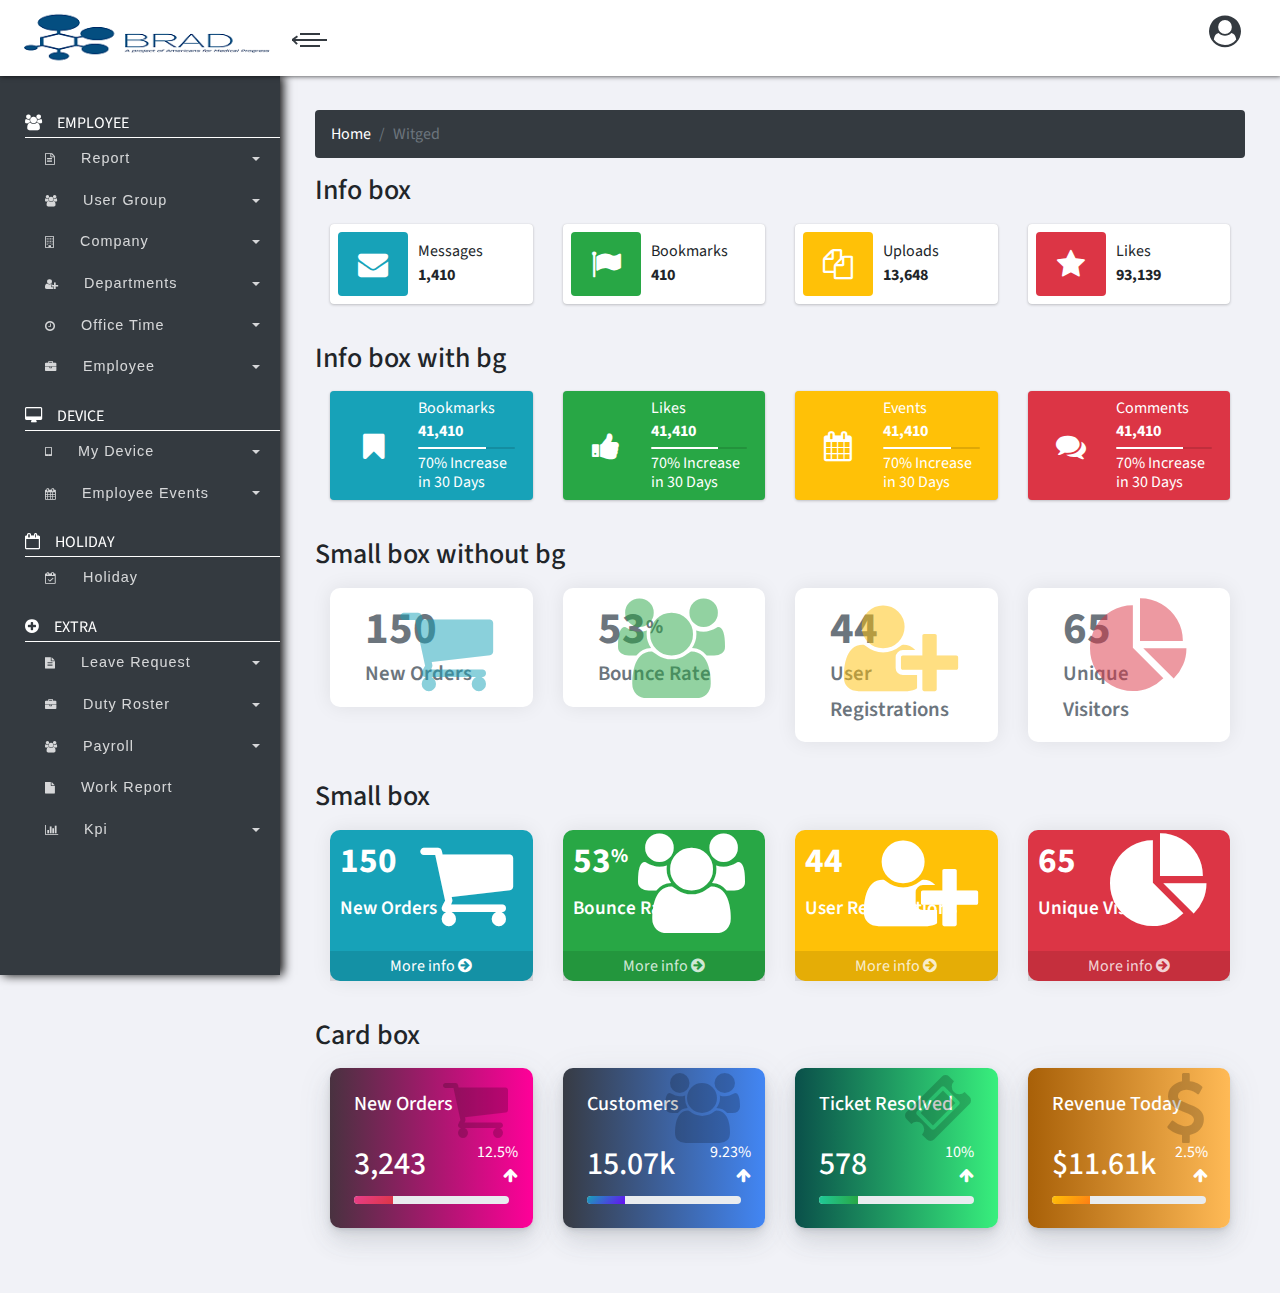
<file: widget.html>
<!DOCTYPE html>
<html>

<head>
    <meta charset="utf-8">
    <meta name="viewport" content="width=device-width, initial-scale=1.0">
    <meta http-equiv="X-UA-Compatible" content="IE=edge">

    <title>Widget design</title>

    <!-- Bootstrap CSS CDN -->
    <link rel="stylesheet" href="https://stackpath.bootstrapcdn.com/bootstrap/4.1.0/css/bootstrap.min.css">
    <link rel="stylesheet" href="https://cdnjs.cloudflare.com/ajax/libs/font-awesome/4.7.0/css/font-awesome.css">
    <!-- Our Custom CSS -->
    <link rel="stylesheet" href="style.css">
    

</head>

<body>
    <div class="wrapper">

        <!-- navbar -->

       <nav class="navbar fixed-top navbar-expand-sm">
            <a class="navbar-brand" href="#"><img src="images/logo.png" alt="logo"></a>
            <a id="toggle-btn" href="#" class="menu-btn active"><span></span><span></span><span></span></a>
            <div class="collapse navbar-collapse" id="navbarSupportedContent">
            	
                <ul class="navbar-nav ml-auto">
                    <li class="nav-item dropdown">
                        <a class="nav-link dropdown-toggle" href="#" id="navbarDropdown" role="button" data-toggle="dropdown" aria-haspopup="true" aria-expanded="false">
                          <i class="fa fa-user-circle fa-2x" aria-hidden="true"></i>
                        </a>
                        <div class="dropdown-menu dropdown-menu-right" aria-labelledby="navbarDropdown" id="user-dropdown">
                            <a class="dropdown-item" href="#"><i class="fa fa-user" aria-hidden="true"></i>Profile</a>
                                <div class="dropdown-divider"></div>
                            <a class="dropdown-item" href="#"><i class="fa fa-sign-out" aria-hidden="true"></i>Logout</a>
                        </div>
                    </li> 
                </ul>
            </div>
        </nav>
       
        <div id="content">

        <!-- Sidebar  -->
        <nav id="sidebar">
            <div id="leftCol">
                <div class="active">
            <ul  class="list-unstyled  components text-capitalize">
                
                <p><i class="fa fa-users" aria-hidden="true"></i>EMPLOYEE</p>
                <li>
                    <a href="#reportSubmenu" data-toggle="collapse" aria-expanded="false" class="dropdown-toggle">
                        <i class="fa fa-file-text-o" aria-hidden="true"></i>report</a>
                    <ul class="collapse list-unstyled" id="reportSubmenu">
                        <li>
                             <a href="#"><i class="fa fa-circle-o" aria-hidden="true"></i>daily</a>
                        </li>
                        <li>
                            <a href="#"><i class="fa fa-circle-o" aria-hidden="true"></i>weekly</a>
                        </li>
                        <li>
                            <a href="#"><i class="fa fa-circle-o" aria-hidden="true"></i>monthly</a>
                        </li>
                        <li>
                            <a href="#"><i class="fa fa-circle-o" aria-hidden="true"></i>log</a>
                        </li>
                    </ul>
                </li>


                <li>
                    <a href="#groupSubmenu" data-toggle="collapse" aria-expanded="false" class="dropdown-toggle">
                        <i class="fa fa-users" aria-hidden="true"></i>user group</a>
                    <ul class="collapse list-unstyled" id="groupSubmenu">
                        <li>
                            <a href="#"><i class="fa fa-circle-o" aria-hidden="true"></i>user group access</a>
                        </li>
                        <li>
                            <a href="#"><i class="fa fa-circle-o" aria-hidden="true"></i>add user group</a>
                        </li>
                    </ul>
                </li>


                <li>
                    <a href="#companySubmenu" data-toggle="collapse" aria-expanded="false" class="dropdown-toggle">
                        <i class="fa fa-building-o" aria-hidden="true"></i>company</a>
                    <ul class="collapse list-unstyled" id="companySubmenu">
                        <li>
                            <a href="#"><i class="fa fa-circle-o" aria-hidden="true"></i>all company</a>
                        </li>
                    </ul>
                </li>


                <li>
                    <a href="#departSubmenu" data-toggle="collapse" aria-expanded="false" class="dropdown-toggle">
                        <i class="fa fa-user-plus" aria-hidden="true"></i>departments</a>
                    <ul class="collapse list-unstyled" id="departSubmenu">
                        <li>
                            <a href="#"><i class="fa fa-circle-o" aria-hidden="true"></i>all department</a>
                        </li>
                        <li>
                            <a href="#"><i class="fa fa-circle-o" aria-hidden="true"></i>add department</a>
                        </li>
                    </ul>
                </li>


                <li>
                   <a href="#timeSubmenu" data-toggle="collapse" aria-expanded="false" class="dropdown-toggle">
                        <i class="fa fa-clock-o" aria-hidden="true"></i>office time</a>
                    <ul class="collapse list-unstyled" id="timeSubmenu">
                        <li>
                            <a href="#"><i class="fa fa-circle-o" aria-hidden="true"></i>regular</a>
                        </li>
                        <li>
                            <a href="#"><i class="fa fa-circle-o" aria-hidden="true"></i>roster</a>
                        </li>
                        <li>
                            <a href="#"><i class="fa fa-circle-o" aria-hidden="true"></i>add new office time</a>
                        </li>
                    </ul>
                </li>


                <li>
                   <a href="#employeeSubmenu" data-toggle="collapse" aria-expanded="false" class="dropdown-toggle">
                        <i class="fa fa-briefcase" aria-hidden="true"></i>employee</a>
                    <ul class="collapse list-unstyled" id="employeeSubmenu">
                        <li>
                            <a href="#"><i class="fa fa-circle-o" aria-hidden="true"></i>add new employee</a>
                        </li>
                        <li>
                            <a href="#"><i class="fa fa-circle-o" aria-hidden="true"></i>prsent employee</a>
                        </li>
                        <li>
                            <a href="#"><i class="fa fa-circle-o" aria-hidden="true"></i>removed employee</a>
                        </li>
                        <li>
                            <a href="#"><i class="fa fa-circle-o" aria-hidden="true"></i>rfid card</a>
                        </li>
                        <li>
                            <a href="#"><i class="fa fa-circle-o" aria-hidden="true"></i>fingerprints</a>
                        </li>
                    </ul>
                </li>


                <div class="list-unstyled text-capitalize">
                    <p><i class="fa fa-desktop" aria-hidden="true"></i>DEVICE</p>
                    <li>
                        <a href="#deviceSubmenu" data-toggle="collapse" aria-expanded="false" class="dropdown-toggle">
                        <i class="fa fa-tablet" aria-hidden="true"></i>my device</a>
                        <ul class="collapse list-unstyled" id="deviceSubmenu">
                            <li>
                                <a href="#"><i class="fa fa-circle-o" aria-hidden="true"></i>assigned device</a>
                            </li>
                            <li>
                                <a href="#"><i class="fa fa-circle-o" aria-hidden="true"></i>device access</a>
                            </li>
                        
                        </ul>
                    </li>


                    <li>
                        <a href="#eventSubmenu" data-toggle="collapse" aria-expanded="false" class="dropdown-toggle">
                            <i class="fa fa-calendar" aria-hidden="true"></i>employee events</a>
                        <ul class="collapse list-unstyled" id="eventSubmenu">
                            <li>
                                <a href="#"><i class="fa fa-circle-o" aria-hidden="true"></i>today events</a>
                            </li>
                        
                            <li>
                                <a href="#"><i class="fa fa-circle-o" aria-hidden="true"></i>single event update</a>
                            </li>
                            <li>
                                <a href="#"><i class="fa fa-circle-o" aria-hidden="true"></i>bulk upload</a>
                            </li>
                        </ul>
                    </li>
                </div>


                <div class="list-unstyled text-capitalize">
                    <p><i class="fa fa-calendar-o" aria-hidden="true"></i>HOLIDAY</p>
                    <li>
                        <a href="#">
                            <i class="fa fa-calendar-check-o" aria-hidden="true"></i>holiday
                        </a>
                    </li>
                </div>


                <div class="list-unstyled text-capitalize">
                    <p><i class="fa fa-plus-circle" aria-hidden="true"></i>EXTRA</p>
                    <li>
                        <a href="#leaveSubmenu" data-toggle="collapse" aria-expanded="false" class="dropdown-toggle">
                            <i class="fa fa-file-text" aria-hidden="true"></i>leave request</a>
                        <ul class="collapse list-unstyled" id="leaveSubmenu">
                            <li>
                                <a href="#"><i class="fa fa-circle-o" aria-hidden="true"></i>leave category</a>
                            </li>
                            <li>
                                <a href="#"><i class="fa fa-circle-o" aria-hidden="true"></i>leave application</a>
                            </li>
                        
                        </ul>
                    </li>

                
                    <li>
                        <a href="#dutySubmenu" data-toggle="collapse" aria-expanded="false" class="dropdown-toggle">
                            <i class="fa fa-briefcase" aria-hidden="true"></i>duty roster</a>
                        <ul class="collapse list-unstyled" id="dutySubmenu">
                            <li>
                                <a href="#"><i class="fa fa-circle-o" aria-hidden="true"></i>departments</a>
                            </li>
                            <li>
                                <a href="#"><i class="fa fa-circle-o" aria-hidden="true"></i>duty change</a>
                            </li>
                            <li>
                                <a href="#"><i class="fa fa-circle-o" aria-hidden="true"></i>request</a>
                            </li>
                        </ul>
                    </li>


                    <li>
                        <a href="#payrollSubmenu" data-toggle="collapse" aria-expanded="false" class="dropdown-toggle">
                            <i class="fa fa-users" aria-hidden="true"></i>payroll</a>
                        <ul class="collapse list-unstyled" id="payrollSubmenu">
                            <li>
                                <a href="#"><i class="fa fa-circle-o" aria-hidden="true"></i>payroll rule</a>
                            </li>
                            <li>
                                <a href="#"><i class="fa fa-circle-o" aria-hidden="true"></i>salary</a>
                            </li>
                        
                        </ul>
                    </li>


                    <li>
                        <a href="#">
                            <i class="fa fa-file" aria-hidden="true"></i>work report
                        </a>
                    </li>
                    <li>
                        <a href="#kpiSubmenu" data-toggle="collapse" aria-expanded="false" class="dropdown-toggle">
                            <i class="fa fa-bar-chart" aria-hidden="true"></i>kpi</a>
                        <ul class="collapse list-unstyled" id="kpiSubmenu">
                            <li>
                                <a href="#"><i class="fa fa-circle-o" aria-hidden="true"></i>supervisors</a>
                            </li>
                            <li>
                                <a href="#"><i class="fa fa-circle-o" aria-hidden="true"></i>employee</a>
                            </li>
                            <li>
                                <a href="#"><i class="fa fa-circle-o" aria-hidden="true"></i>rules</a>
                            </li>
                            <li>
                                <a href="#"><i class="fa fa-circle-o" aria-hidden="true"></i>record</a>
                            </li>
                        </ul>
                    </li>
                </div>
                <div class="list-unstyled text-capitalize full-hidden">
                    <p><i class="fa fa-user-circle" aria-hidden="true"></i>NAVBAR MENU</p>
                    <li>
                        <a href="#"><i class="fa fa-user" aria-hidden="true"></i>profile</a>
                    </li>
                    <li>
                        <a href="#"><i class="fa fa-sign-out" aria-hidden="true"></i>log out</a>
                    </li> 
                </div>
            </ul>
        </div>
            </div>
        </nav>

    <div id="main-content">

    <!-- witged  -->
        <nav aria-label="breadcrumb">
          <ol class="breadcrumb bg-dark">
            <li class="breadcrumb-item"><a href="#">Home</a></li>
            <li class="breadcrumb-item active" aria-current="page">Witged</li>
          </ol>
        </nav>

    <h3 class="mt-2 mb-3">Info box</h3>

    <!-- Info-box start-->
        <div class="col-12">
            <div class="row">
                <div class="col-xl-3 col-lg-6">
                    <div class="info-box">
                        <span class="info-box-icon align-items-center justify-content-center bg-info"><i class="fa fa-envelope" aria-hidden="true"></i></span>

                        <div class="info-box-content justify-content-center">
                            <span class="info-box-text">Messages</span>
                            <span class="info-box-number">1,410</span>
                        </div>
                    </div>
                </div>

                <div class="col-xl-3 col-lg-6">
                    <div class="info-box">
                        <span class="info-box-icon align-items-center justify-content-center bg-success"><i class="fa fa-flag" aria-hidden="true"></i></span>

                        <div class="info-box-content justify-content-center">
                            <span class="info-box-text">Bookmarks</span>
                            <span class="info-box-number">410</span>
                        </div>
                    </div>
                </div>

                <div class="col-xl-3 col-lg-6">
                    <div class="info-box">
                        <span class="info-box-icon align-items-center justify-content-center bg-warning"><i class="fa fa-files-o" aria-hidden="true"></i></span>

                        <div class="info-box-content justify-content-center">
                            <span class="info-box-text">Uploads</span>
                            <span class="info-box-number">13,648</span>
                        </div>
                    </div>
                </div>

                <div class="col-xl-3 col-lg-6">
                    <div class="info-box">
                        <span class="info-box-icon align-items-center justify-content-center bg-danger"><i class="fa fa-star" aria-hidden="true"></i></span>

                        <div class="info-box-content justify-content-center">
                            <span class="info-box-text">Likes</span>
                            <span class="info-box-number">93,139</span>
                        </div>
                    </div>
                </div>
            </div>
        </div>

        <!-- Info-box end -->

    <h3 class="mt-2 mb-3">Info box with bg</h3>

        <!-- Info-box with bg start -->

        <div class="col-12">
            <div class="row">
                <div class="col-xl-3 col-lg-6">
                    <div class="info-box bg-info">
                        <span class="info-box-icon align-items-center justify-content-center"><i class="fa fa-bookmark" aria-hidden="true"></i></span>

                        <div class="info-box-content info-color justify-content-center">
                            <span class="info-box-text">Bookmarks</span>
                            <span class="info-box-number">41,410</span>

                            <div class="progress">
                                <div class="progress-bar justify-content-center" style="width: 70%"></div>
                            </div>
                            <span class="progress-description">
                             70% Increase in 30 Days
                            </span>
                        </div>
                    </div>
                </div>

                <div class="col-xl-3 col-lg-6">
                    <div class="info-box bg-success">
                        <span class="info-box-icon align-items-center justify-content-center"><i class="fa fa-thumbs-up" aria-hidden="true"></i></span>

                        <div class="info-box-content info-color justify-content-center">
                            <span class="info-box-text">Likes</span>
                            <span class="info-box-number">41,410</span>

                            <div class="progress">
                                <div class="progress-bar justify-content-center" style="width: 70%"></div>
                            </div>
                            <span class="progress-description">
                            70% Increase in 30 Days
                            </span>
                        </div>
                    </div>
                </div>

                <div class="col-xl-3 col-lg-6">
                    <div class="info-box bg-warning">
                        <span class="info-box-icon align-items-center justify-content-center"><i class="fa fa-calendar" aria-hidden="true"></i></span>

                        <div class="info-box-content info-color justify-content-center">
                            <span class="info-box-text">Events</span>
                            <span class="info-box-number">41,410</span>

                            <div class="progress">
                                <div class="progress-bar justify-content-center" style="width: 70%"></div>
                            </div>
                                <span class="progress-description">
                                70% Increase in 30 Days
                                </span>
                        </div>
                    </div>
                </div>

                <div class="col-xl-3 col-lg-6">
                    <div class="info-box bg-danger">
                        <span class="info-box-icon align-items-center justify-content-center"><i class="fa fa-comments" aria-hidden="true"></i></span>

                        <div class="info-box-content info-color justify-content-center">
                            <span class="info-box-text">Comments</span>
                            <span class="info-box-number">41,410</span>

                            <div class="progress">
                                <div class="progress-bar justify-content-center" style="width: 70%"></div>
                            </div>
                                <span class="progress-description">
                                70% Increase in 30 Days
                                </span>
                        </div>
                    </div>
                </div>
            </div>
        </div>

        <!-- Info-box with bg end -->


    <h3 class="mt-2 mb-3">Small box without bg</h3>

        <!-- Small-box without bg start -->

        <div class="col-12">
            <div class="row">
                <div class="col-xl-3 col-lg-6">
                    <div class="small-box">
                        <div class="inner-p small-color">
                            <h3>150</h3>

                            <p>New Orders</p>
                        </div>
                        <div class="icon-i" style="color: #17a2b8">
                            <i class="fa fa-shopping-cart" aria-hidden="true"></i>
                        </div>
                    </div>
                </div>

                <div class="col-xl-3 col-lg-6">
                    <div class="small-box">
                        <div class="inner-p small-color">
                            <h3>53<sup style="font-size: 20px">%</sup></h3>

                            <p>Bounce Rate</p>
                        </div>
                        <div class="icon-i" style="color: #28a745">
                            <i class="fa fa-users" aria-hidden="true"></i>
                        </div>
                    </div>
                </div>

                <div class="col-xl-3 col-lg-6">
                    <div class="small-box">
                        <div class="inner-p small-color">
                            <h3>44</h3>

                            <p>User Registrations</p>
                        </div>
                        <div class="icon-i" style="color: #ffc107">
                            <i class="fa fa-user-plus" aria-hidden="true"></i>
                        </div>
                        </a>
                    </div>
                </div>

                <div class="col-xl-3 col-lg-6">
                    <div class="small-box">
                        <div class="inner-p small-color">
                            <h3>65</h3>

                            <p>Unique Visitors</p>
                        </div>
                        <div class="icon-i" style="color: #dc3545">
                            <i class="fa fa-pie-chart" aria-hidden="true"></i>
                        </div>
                    </div>
                </div>
            </div>
        </div>

        <!-- Small-box without bg end -->

    <h3 class="mt-2 mb-3">Small box</h3>


        <!-- Small-box start -->

        <div class="col-12">
            <div class="row">
                <div class="col-xl-3 col-lg-6">
                    <div class="small-box bg-info">
                        <div class="inner">
                            <h3>150</h3>

                            <p>New Orders</p>
                        </div>
                        <div class="icon">
                            <i class="fa fa-shopping-cart" aria-hidden="true"></i>
                        </div>
                        <a href="#" class="small-box-footer">
                            More info <i class="fa fa-arrow-circle-right" aria-hidden="true"></i>
                        </a>
                    </div>
                </div>

                <div class="col-xl-3 col-lg-6">
                    <div class="small-box bg-success">
                        <div class="inner">
                            <h3>53<sup style="font-size: 20px">%</sup></h3>

                            <p>Bounce Rate</p>
                        </div>
                        <div class="icon">
                            <i class="fa fa-users" aria-hidden="true"></i>
                        </div>
                            <a href="#" class="small-box-footer">
                        More info <i class="fa fa-arrow-circle-right" aria-hidden="true"></i></a>
                    </div>
                </div>

                <div class="col-xl-3 col-lg-6">
                    <div class="small-box bg-warning">
                        <div class="inner">
                            <h3>44</h3>

                            <p>User Registrations</p>
                        </div>
                        <div class="icon">
                            <i class="fa fa-user-plus" aria-hidden="true"></i>
                        </div>
                            <a href="#" class="small-box-footer">
                            More info <i class="fa fa-arrow-circle-right" aria-hidden="true"></i>
                        </a>
                    </div>
                </div>

                <div class="col-xl-3 col-lg-6">
                    <div class="small-box bg-danger">
                        <div class="inner">
                            <h3>65</h3>

                            <p>Unique Visitors</p>
                        </div>
                        <div class="icon">
                            <i class="fa fa-pie-chart" aria-hidden="true"></i>
                        </div>
                        <a href="#" class="small-box-footer">
                        More info <i class="fa fa-arrow-circle-right" aria-hidden="true"></i>
                        </a>
                    </div>
                </div>
            </div>
        </div>

        <!-- Small-box end -->

    <h3 class="mt-2 mb-3">Card box</h3>


        <!-- Card-box start -->

        <div class="col-12 ">
            <div class="row ">
                <div class="col-xl-3 col-lg-6">
                    <div class="card l-bg-cherry">
                        <div class="card-statistic-3 p-4">
                            <div class="card-icon card-icon-large"><i class="fa fa-shopping-cart" aria-hidden="true"></i>
                            </div>
                            <div class="mb-4">
                                <h5 class="card-title mb-0">New Orders</h5>
                            </div>
                            <div class="row align-items-center mb-2 d-flex">
                                <div class="col-8">
                                     <h2 class="d-flex align-items-center mb-0">
                                        3,243
                                    </h2>
                                </div>
                                <div class="col-4 text-right">
                                    <span>12.5% <i class="fa fa-arrow-up"></i></span>
                                </div>
                            </div>
                            <div class="progress mt-1 " data-height="8" style="height: 8px;">
                                <div class="progress-bar l-bg-pink" role="progressbar" data-width="25%" aria-valuenow="25" aria-valuemin="0" aria-valuemax="100" style="width: 25%;"></div>
                            </div>
                        </div>
                    </div>
                </div>
                <div class="col-xl-3 col-lg-6">
                    <div class="card l-bg-blue-dark">
                        <div class="card-statistic-3 p-4">
                            <div class="card-icon card-icon-large"><i class="fa fa-users" aria-hidden="true"></i>
                            </div>
                            <div class="mb-4">
                                <h5 class="card-title mb-0">Customers</h5>
                            </div>
                            <div class="row align-items-center mb-2 d-flex">
                                <div class="col-8">
                                    <h2 class="d-flex align-items-center mb-0">
                                        15.07k
                                    </h2>
                                </div>
                                <div class="col-4 text-right">
                                    <span>9.23% <i class="fa fa-arrow-up"></i></span>
                                </div>
                            </div>
                            <div class="progress mt-1 " data-height="8" style="height: 8px;">
                                <div class="progress-bar l-bg-green" role="progressbar" data-width="25%" aria-valuenow="25" aria-valuemin="0" aria-valuemax="100" style="width: 25%;"></div>
                            </div>
                        </div>
                    </div>
                </div>
                <div class="col-xl-3 col-lg-6">
                    <div class="card l-bg-green-dark">
                        <div class="card-statistic-3 p-4">
                            <div class="card-icon card-icon-large"><i class="fa fa-ticket" aria-hidden="true"></i>
                            </div>
                            <div class="mb-4">
                                <h5 class="card-title mb-0">Ticket Resolved</h5>
                            </div>
                            <div class="row align-items-center mb-2 d-flex">
                                <div class="col-8">
                                    <h2 class="d-flex align-items-center mb-0">
                                        578
                                 </h2>
                                </div>
                                <div class="col-4 text-right">
                                    <span>10% <i class="fa fa-arrow-up"></i></span>
                                </div>
                            </div>
                            <div class="progress mt-1 " data-height="8" style="height: 8px;">
                                <div class="progress-bar l-bg-orange" role="progressbar" data-width="25%" aria-valuenow="25" aria-valuemin="0" aria-valuemax="100" style="width: 25%;"></div>
                            </div>
                        </div>
                    </div>
                </div>
                <div class="col-xl-3 col-lg-6">
                    <div class="card l-bg-orange-dark">
                        <div class="card-statistic-3 p-4">
                            <div class="card-icon card-icon-large"><i class="fa fa-usd" aria-hidden="true"></i></div>
                            <div class="mb-4">
                                <h5 class="card-title mb-0">Revenue Today</h5>
                            </div>
                            <div class="row align-items-center mb-2 d-flex">
                                <div class="col-8">
                                    <h2 class="d-flex align-items-center mb-0">
                                        $11.61k
                                    </h2>
                                </div>
                                <div class="col-4 text-right">
                                    <span>2.5% <i class="fa fa-arrow-up"></i></span>
                                </div>
                            </div>
                            <div class="progress mt-1 " data-height="8" style="height: 8px;">
                                <div class="progress-bar l-bg-cyan" role="progressbar" data-width="25%" aria-valuenow="25" aria-valuemin="0" aria-valuemax="100" style="width: 25%;"></div>
                            </div>
                        </div>
                    </div>
                </div>
            </div>
        </div>

        <!-- Card-box end -->

        

    </div>
</div>

    <!-- jQuery CDN - Slim version (=without AJAX) -->
    <script src="https://code.jquery.com/jquery-3.3.1.slim.min.js"></script>
    <!-- Popper.JS -->
    <script src="https://cdnjs.cloudflare.com/ajax/libs/popper.js/1.14.0/umd/popper.min.js"></script>
    <!-- Bootstrap JS -->
    <script src="https://stackpath.bootstrapcdn.com/bootstrap/4.1.0/js/bootstrap.min.js"></script>
    <script src="script.js"></script>
</body>

</html>
</file>
<file: style.css>
/*
    DEMO STYLE
*/

@import url('https://fonts.googleapis.com/css2?family=Source+Sans+Pro:ital,wght@0,200;0,300;0,400;0,600;0,700;0,900;1,200;1,300;1,400;1,600;1,700;1,900&display=swap');
body {
    font-family: 'Source Sans Pro', sans-serif;
    background: #f1f2f7;
}

p {
    font-family: 'Source Sans Pro', sans-serif;
    font-size: 1.1em;
    font-weight: 400;
    line-height: 1.7em;
    color: #999;
}

a,
a:hover,
a:focus {
    color: #fff;
    text-decoration: none;
    transition: all 0.5s;
}

.navbar {
    background: #fff;
    border: none;
    border-radius: 0;
    box-shadow: 1px 0px 5px rgba(0, 0, 0, 0.8);
    background-color: #ffffff;
}

nav.navbar .menu-btn {
  margin-right: 20px;
  font-size: 1.2em;
  -webkit-transition: all 0.7s;
  transition: all 0.5s;
}

nav.navbar .menu-btn span {
  width: 20px;
  height: 2px;
  background: #343a40;
  display: block;
  margin: 4px auto 0;
  -webkit-transition: all 0.3s cubic-bezier(0.81, -0.33, 0.345, 1.375);
  transition: all 0.5s cubic-bezier(0.81, -0.33, 0.345, 1.375);
}

nav.navbar .menu-btn span:nth-of-type(2) {
  position: relative;
  width: 35px;
  -webkit-transform: rotateY(180deg);
  transform: rotateY(180deg);
}

nav.navbar .menu-btn span:nth-of-type(2)::before, nav.navbar .menu-btn span:nth-of-type(2)::after {
  content: '';
  width: 6px;
  height: 2px;
  display: block;
  background: #343a40;
  -webkit-transform: rotate(45deg);
  transform: rotate(45deg);
  position: absolute;
  top: 2px;
  left: 0;
  -webkit-transition: all 0.7s;
  transition: all 0.5s;
}

nav.navbar .menu-btn span:nth-of-type(2)::after {
  -webkit-transform: rotate(145deg);
  transform: rotate(145deg);
  position: absolute;
  top: -2px;
  left: 0;
}

nav.navbar .menu-btn.active span:first-of-type {
  -webkit-transform: translateY(12px);
  transform: translateY(12px);
}

nav.navbar .menu-btn.active span:nth-of-type(2) {
  -webkit-transform: none;
  transform: none;
}

nav.navbar .menu-btn.active span:last-of-type {
  -webkit-transform: translateY(-12px);
  transform: translateY(-12px);
}

.navbar a img {
    width:260px;
    height:50px;
}

.navbar-btn {
    box-shadow: none;
    outline: none !important;
    border: none;
}

.line {
    width: 100%;
    height: 1px;
   /* border-bottom: 1px dashed #ddd;*/
    margin: 40px 0;
}

i,
span {
    display: inline-block;
}

/* ---------------------------------------------------
    SIDEBAR STYLE
----------------------------------------------------- */

.wrapper {
    display: flex;
    align-items: stretch;
}

#sidebar {
    font-family: 'Open Sans Condensed', sans-serif;
    min-width: 280px;
    max-width: 280px;
    min-height: 100vh;
    background-color: #343a40;
    box-shadow: 3px 0 10px rgba(0, 0, 0);
    position: fixed;
    left: 0;
    bottom: 0;
    top: 75px;
    z-index: 999;
    font-weight: 300;
    color: #fff;
    transition: all 0.7s;
}

#sidebar.active {
    min-width: 110px;
    max-width: 110px;
    font-weight: 300;
    text-align: center;
}

#sidebar ul p {
    text-align: left;
    padding-top:15px;
    margin-left: 25px;
    margin-bottom: 0;
    border-bottom: 1px solid #fff;
    font-size: 1em;
    color: #fff;
}

#sidebar.active ul p {
    text-align: center;
    padding-top:20px;
    margin-left: 8px;
    margin-bottom: 0;
    border-bottom: 1px solid #fff;
    font-size: 0.9em;
    color: #fff;
}

#sidebar ul p i {
    margin-right: 15px;
}

#sidebar.active ul p i {
    text-align: center;
    margin: 0 auto;
    display: block;
    font-size: 0.9em;
    margin-bottom: 5px;
}

#sidebar ul li a {
    padding: 10px 25px !important;
    letter-spacing: 1px;
    font-size: 0.9em;
    display: block;
    color: rgba(255,255,255,.8);
}

#sidebar.active ul li a {
    padding: 12px 10px !important;
    text-align: center;
    font-size: 0.8em;
    letter-spacing: 1px;
}

#sidebar ul li a:hover {
    background-color: rgba(255,255,255,.1);
    color: #fff;
    transform:scale(1.1); 
}

#sidebar ul li a i {
    margin: 0 25px 0 20px;
    font-size: 0.8em;
}

#sidebar.active ul li a i {
    text-align: center;
    margin: 0 auto;
    display: block;
    font-size: 0.85em;
}

#sidebar ul ul a {
    font-size: 0.8em;
    padding-left: 55px !important;
    letter-spacing: 1px;
    color: rgba(255,255,255,.8);
}

#sidebar.active ul ul a {
    padding: 10px !important;
    letter-spacing: 1px;
    font-size: 0.7em;
}

#sidebar ul.components {
    padding: 20px 0;
}

#sidebar ul li.active>a,
a[aria-expanded="true"] {
    color: #fff;
}

a[data-toggle="collapse"] {
    position: relative;
}

.dropdown-toggle::after {
    display: block;
    position: absolute;
    top: 50%;
    right: 20px;
    transform: translateY(-50%);
}

#sidebar.active .dropdown-toggle::after {
    top: auto;
    bottom: 10px;
    right: 50%;
    -webkit-transform: translateX(50%);
    -ms-transform: translateX(50%);
    transform: translateX(50%);
}

#leftCol{
    position: fixed;
    width: 280px;
    overflow-y: auto;
    top: 75px;
    bottom: -15px;
    transition: all 0.7s;
}

#leftCol.active{
    position: fixed;
    width: 120px;
    overflow-y: auto;
    top: 75px;
    bottom: -15px;
    transition: all 0.7s;
}
/*
#leftCol:hover{
    overflow-y: scroll;
}
*/

/* ---------------------------------------------------
    CONTENT STYLE
----------------------------------------------------- */

#content {
    width: calc(100% - 280px);
    padding: 35px;
    min-height: 100vh;
    transition: all 0.3s;
    position: absolute;
    top: 75px;
    right: 0;
}

#content.active {
    width: calc(100% - 110px);
}

.#content .dropdown {
    line-height: 55px;
    margin-top: 0 !important;
}

.dropdown .dropdown-toggle {
    background: transparent;
    border: none;
    color: #99abb4;
    font-size: 16px;
    line-height: 55px;
    padding-top: 0;
    padding-bottom: 0;
}

#navbarSupportedContent ul li a i {
    color: #343a40;
    margin-right: 15px;
}

#user-dropdown{
    background-color: #343a40;
    color: #fff;
    margin-top: 8px;
}


#user-dropdown a:hover {
    color: #fff;
    background-color: #343a40;
}

#navbarDropdown::after { 
    content: none;

} 

#user-dropdown .dropdown-item {
    color: #ffffff !important;
    letter-spacing: 1px;

}

#user-dropdown .dropdown-item i {
    color: #ffffff !important;
}

#user-dropdown a {
    font-size: 0.8rem !important;
}

.full-hidden {
    display: none;
}


      /*******Info-box********/

.info-box {
    box-shadow: 0 0 1px rgba(0,0,0,.125), 0 1px 3px rgba(0,0,0,.2);
    border-radius: .25rem;
    background: #fff;
    display: flex;
    margin-bottom: 30px;
    min-height: 80px;
    padding: .5rem;
    position: relative;
    width: 100%;
}

.info-box .info-box-icon {
    border-radius: .25rem;
    display: flex;
    font-size: 1.875rem;
    width: 70px;
}

.info-box .info-box-icon i {
    color: #ffffff;
}

.info-box .info-box-content {
    display: flex;
    flex-direction: column;
    line-height: 120%;
    flex: 1;
    padding: 0 10px;
}

.info-box .info-box-text {
    display: block;
    overflow: hidden;
}

.info-box .info-box-number {
    display: block;
    margin-top: .25rem;
    font-weight: 700;
}

    /*******Info-box with bg*******/


.info-box {
    box-shadow: 0 0 1px rgba(0,0,0,.125), 0 1px 3px rgba(0,0,0,.2);
    border-radius: .25rem;
    background: #fff;
    display: flex;
    margin-bottom: 30px;
    min-height: 80px;
    padding: .5rem;
    position: relative;
    width: 100%;
}

.info-box .info-box-icon {
    border-radius: .25rem;
    display: flex;
    font-size: 1.875rem;
    width: 70px;
}

.info-box .info-box-icon i {
    color: #ffffff;
}

.info-box .info-box-content {
    display: flex;
    flex-direction: column;
    line-height: 120%;
    flex: 1;
    padding: 0 10px;
}

.info-box .info-box-text, .info-box .progress-description {
    display: block;
    overflow: hidden;
}

.info-box .info-box-number {
    display: block;
    margin-top: .25rem;
    font-weight: 700;
}

.info-box .progress {
    background-color: rgba(0,0,0,.125);
    height: 2px;
    margin: 5px 0;
}

.info-box .progress .progress-bar {
    background-color: #fff;
}

.progress-bar {
    display: flex;
    flex-direction: column;
    overflow: hidden;
    color: #fff;
    text-align: center;
    background-color: #007bff;
    transition: width .6s ease;
}

.info-color .info-box-text,
.info-color .info-box-number {
    color: #fff;
}

.progress-description {
    color: #fff;
}


    /*****Small-box without bg*****/



.small-box {
    border-radius: 10px;
    margin-bottom: 30px;
    background: #fff;
    border: 0px solid transparent;
    box-shadow: 0 0 20px rgba(0, 0, 0, 0.08);
}

.small-box>.inner-p {
    padding: 15px 35px;
}

.small-box .small-color h3 {
    font-size: 2.8rem;
    font-weight: 700;
    margin: 0;
    padding: 0;
    white-space: nowrap;
    color:#6c757d;
}

.small-box h3, .small-box p {
    z-index: 5;
}
.small-box .small-color p {
    font-size: 1.3rem;
    margin: 0;
    color:#6c757d;
}

.small-box .icon {
    color: rgba(0,0,0,.15);
    z-index: 0;
}


.small-box .icon-i>i {
    font-size: 90px;
    position: absolute;
    right: 55px;
    top: 15px;
    transition: -webkit-transform .3s linear;
    transition: transform .3s linear;
    transition: transform .3s linear,-webkit-transform .3s linear;
    opacity: 0.5;
}

.small-box .icon-i>i.fa {
    font-size: 100px;
    top: 10px;
}



    /*****Small-box*****/


.bg-info, .bg-info>a {
    color: #fff!important;
}


.small-box {
    border-radius: 10px;
    margin-bottom: 30px;
}

.small-box>.inner {
    padding: 10px;
}

.small-box h3 {
    font-size: 2.2rem;
    font-weight: 700;
    margin: 0 0 10px 0;
    padding: 0;
    white-space: nowrap;
    color:#ffffff;
}

.small-box h3, .small-box p {
    z-index: 5;
}
.small-box p {
    font-size: 1.2rem;
    margin-top: 0;
    margin-bottom: 1rem;
    color:#ffffff;
    font-weight: 600;
}

.small-box .icon {
    color: rgba(0,0,0,.15);
    z-index: 0;
}

.small-box>.small-box-footer {
    background: rgba(0,0,0,.1);
    color: rgba(255,255,255,.8);
    display: block;
    padding: 3px 0;
    position: relative;
    text-align: center;
    text-decoration: none;
    z-index: 10;
}

.small-box .icon>i {
    font-size: 90px;
    position: absolute;
    right: 35px;
    top: 15px;
    transition: -webkit-transform .3s linear;
    transition: transform .3s linear;
    transition: transform .3s linear,-webkit-transform .3s linear;
}

.small-box .icon>i.fa {
    font-size: 100px;
    top: 3px;
    color: #fff;
}


   /******Card-box*******/


.card {
    background-color: #fff;
    border-radius: 10px;
    border: none;
    position: relative;
    margin-bottom: 30px;
    box-shadow: 0 0.46875rem 2.1875rem rgba(90,97,105,0.1), 0 0.9375rem 1.40625rem rgba(90,97,105,0.1), 0 0.25rem 0.53125rem rgba(90,97,105,0.12), 0 0.125rem 0.1875rem rgba(90,97,105,0.1);
}
.l-bg-cherry {
    background: linear-gradient(to right, #493240, #f09) !important;
    color: #fff;
}

.l-bg-blue-dark {
    background: linear-gradient(to right, #373b44, #4286f4) !important;
    color: #fff;
}

.l-bg-green-dark {
    background: linear-gradient(to right, #0a504a, #38ef7d) !important;
    color: #fff;
}

.l-bg-orange-dark {
    background: linear-gradient(to right, #a86008, #ffba56) !important;
    color: #fff;
}

.card .card-statistic-3 .card-icon-large .fa {
    font-size: 70px;
}

.card .card-statistic-3 .card-icon {
    text-align: center;
    line-height: 50px;
    margin-left: 15px;
    color: #000;
    position: absolute;
    right: 25px;
    top: 5px;
    opacity: 0.2;
}

.l-bg-pink {
    background: linear-gradient(135deg, #e83e8c, #dc3545) !important;
    color: #fff;
}

.l-bg-green {
    background: linear-gradient(135deg, #17a2b8, #6610f2) !important;
    color: #fff;
}

.l-bg-orange {
    background: linear-gradient(to right, #20c997, #28a745) !important;
    color: #fff;
}

.l-bg-cyan {
    background: linear-gradient(135deg, #ffc107, #fd7e14) !important;
    color: #fff;
}




  /**********form**********/

.nav-pills .nav-link.active, .nav-pills .show>.nav-link {
    color: #fff;
    background-color: #6c757d !important;
}

.avatar-pic {
width: 150px;
}

/*js*/
.winner {
    color: green;
}

/* ---------------------------------------------------
    MEDIAQUERIES
----------------------------------------------------- */

@media (max-width: 768px) {
    #content {
        width: 100%;
    }
    #content.active {
        width: calc(100%-110px);
    }
    #sidebar {
        min-width: 110px;
        max-width: 110px;
        text-align: center;
        margin-left: -110px !important;
        box-shadow: none;
    }
    #leftCol{
       min-width: 110px;
        max-width: 110px;
        text-align: center;
        margin-left: -110px !important;
    }
    .dropdown-toggle::after {
        top: auto;
        bottom: 10px;
        right: 50%;
        -webkit-transform: translateX(50%);
        -ms-transform: translateX(50%);
        transform: translateX(50%);
    }
    #sidebar.active {
        margin-left: 0 !important;
    }
    #leftCol.active{
        margin-left: 0 !important;
    }
    #sidebar ul p {
        margin-left: 0;
        padding-left:0;
        font-size: 1.2em;
    }
    #sidebar ul li a {
        margin-left: 0;
        padding-left:0;
        font-size: 0.85em;
    }
    #sidebar ul li a span {
        font-size: 0.85em;
    }
    #sidebar ul li a i {
        margin-right: 0;
        display: block;
    }
    #sidebar ul ul a {
        padding: 10px !important;
    }
    #sidebar ul li a i {
        font-size: 0.85em;
    }
    #sidebar {
        margin-left: 0;
    }
    #sidebarCollapse span {
        display: none;
    }
    .full-hidden {
        display: inline-block;
    }
}
    @media (max-width: 425px){
    .line {
    width: 100%;
    height: 1px;
    border-bottom: 1px dashed #ddd;
    margin: 40px 0;   
    }
}
</file>
<file: lib/main.css>
/* classes attached to <body> */

.fc-not-allowed,
.fc-not-allowed .fc-event { /* override events' custom cursors */
  cursor: not-allowed;
}

.fc-unselectable {
  -webkit-user-select: none;
     -moz-user-select: none;
      -ms-user-select: none;
          user-select: none;
  -webkit-touch-callout: none;
  -webkit-tap-highlight-color: rgba(0, 0, 0, 0);
}
.fc {
  /* layout of immediate children */
  display: flex;
  flex-direction: column;

  font-size: 1em
}
.fc,
  .fc *,
  .fc *:before,
  .fc *:after {
    box-sizing: border-box;
  }
.fc table {
    border-collapse: collapse;
    border-spacing: 0;
    font-size: 1em; /* normalize cross-browser */
  }
.fc th {
    text-align: center;
  }
.fc th,
  .fc td {
    vertical-align: top;
    padding: 0;
  }
.fc a[data-navlink] {
    cursor: pointer;
  }
.fc a[data-navlink]:hover {
    text-decoration: underline;
  }
.fc-direction-ltr {
  direction: ltr;
  text-align: left;
}
.fc-direction-rtl {
  direction: rtl;
  text-align: right;
}
.fc-theme-standard td,
  .fc-theme-standard th {
    border: 1px solid #ddd;
    border: 1px solid var(--fc-border-color, #ddd);
  }
/* for FF, which doesn't expand a 100% div within a table cell. use absolute positioning */
/* inner-wrappers are responsible for being absolute */
/* TODO: best place for this? */
.fc-liquid-hack td,
  .fc-liquid-hack th {
    position: relative;
  }

@font-face {
  font-family: 'fcicons';
  src: url("[data-uri]") format('truetype');
  font-weight: normal;
  font-style: normal;
}

.fc-icon {
  /* added for fc */
  display: inline-block;
  width: 1em;
  height: 1em;
  text-align: center;
  -webkit-user-select: none;
     -moz-user-select: none;
      -ms-user-select: none;
          user-select: none;

  /* use !important to prevent issues with browser extensions that change fonts */
  font-family: 'fcicons' !important;
  speak: none;
  font-style: normal;
  font-weight: normal;
  font-variant: normal;
  text-transform: none;
  line-height: 1;

  /* Better Font Rendering =========== */
  -webkit-font-smoothing: antialiased;
  -moz-osx-font-smoothing: grayscale;
}

.fc-icon-chevron-left:before {
  content: "\e900";
}

.fc-icon-chevron-right:before {
  content: "\e901";
}

.fc-icon-chevrons-left:before {
  content: "\e902";
}

.fc-icon-chevrons-right:before {
  content: "\e903";
}

.fc-icon-minus-square:before {
  content: "\e904";
}

.fc-icon-plus-square:before {
  content: "\e905";
}

.fc-icon-x:before {
  content: "\e906";
}
/*
Lots taken from Flatly (MIT): https://bootswatch.com/4/flatly/bootstrap.css

These styles only apply when the standard-theme is activated.
When it's NOT activated, the fc-button classes won't even be in the DOM.
*/
.fc {

  /* reset */

}
.fc .fc-button {
    border-radius: 0;
    overflow: visible;
    text-transform: none;
    margin: 0;
    font-family: inherit;
    font-size: inherit;
    line-height: inherit;
  }
.fc .fc-button:focus {
    outline: 1px dotted;
    outline: 5px auto -webkit-focus-ring-color;
  }
.fc .fc-button {
    -webkit-appearance: button;
  }
.fc .fc-button:not(:disabled) {
    cursor: pointer;
  }
.fc .fc-button::-moz-focus-inner {
    padding: 0;
    border-style: none;
  }
.fc {

  /* theme */

}
.fc .fc-button {
    display: inline-block;
    font-weight: 400;
    text-align: center;
    vertical-align: middle;
    -webkit-user-select: none;
       -moz-user-select: none;
        -ms-user-select: none;
            user-select: none;
    background-color: transparent;
    border: 1px solid transparent;
    padding: 0.4em 0.65em;
    font-size: 1em;
    line-height: 1.5;
    border-radius: 0.25em;
  }
.fc .fc-button:hover {
    text-decoration: none;
  }
.fc .fc-button:focus {
    outline: 0;
    box-shadow: 0 0 0 0.2rem rgba(44, 62, 80, 0.25);
  }
.fc .fc-button:disabled {
    opacity: 0.65;
  }
.fc {

  /* "primary" coloring */

}
.fc .fc-button-primary {
    color: #fff;
    color: var(--fc-button-text-color, #fff);
    background-color: #2C3E50;
    background-color: var(--fc-button-bg-color, #2C3E50);
    border-color: #2C3E50;
    border-color: var(--fc-button-border-color, #2C3E50);
  }
.fc .fc-button-primary:hover {
    color: #fff;
    color: var(--fc-button-text-color, #fff);
    background-color: #1e2b37;
    background-color: var(--fc-button-hover-bg-color, #1e2b37);
    border-color: #1a252f;
    border-color: var(--fc-button-hover-border-color, #1a252f);
  }
.fc .fc-button-primary:disabled { /* not DRY */
    color: #fff;
    color: var(--fc-button-text-color, #fff);
    background-color: #2C3E50;
    background-color: var(--fc-button-bg-color, #2C3E50);
    border-color: #2C3E50;
    border-color: var(--fc-button-border-color, #2C3E50); /* overrides :hover */
  }
.fc .fc-button-primary:focus {
    box-shadow: 0 0 0 0.2rem rgba(76, 91, 106, 0.5);
  }
.fc .fc-button-primary:not(:disabled):active,
  .fc .fc-button-primary:not(:disabled).fc-button-active {
    color: #fff;
    color: var(--fc-button-text-color, #fff);
    background-color: #1a252f;
    background-color: var(--fc-button-active-bg-color, #1a252f);
    border-color: #151e27;
    border-color: var(--fc-button-active-border-color, #151e27);
  }
.fc .fc-button-primary:not(:disabled):active:focus,
  .fc .fc-button-primary:not(:disabled).fc-button-active:focus {
    box-shadow: 0 0 0 0.2rem rgba(76, 91, 106, 0.5);
  }
.fc {

  /* icons within buttons */

}
.fc .fc-button .fc-icon {
    vertical-align: middle;
    font-size: 1.5em; /* bump up the size (but don't make it bigger than line-height of button, which is 1.5em also) */
  }
.fc .fc-button-group {
    position: relative;
    display: inline-flex;
    vertical-align: middle;
  }
.fc .fc-button-group > .fc-button {
    position: relative;
    flex: 1 1 auto;
  }
.fc .fc-button-group > .fc-button:hover {
    z-index: 1;
  }
.fc .fc-button-group > .fc-button:focus,
  .fc .fc-button-group > .fc-button:active,
  .fc .fc-button-group > .fc-button.fc-button-active {
    z-index: 1;
  }
.fc-direction-ltr .fc-button-group > .fc-button:not(:first-child) {
    margin-left: -1px;
    border-top-left-radius: 0;
    border-bottom-left-radius: 0;
  }
.fc-direction-ltr .fc-button-group > .fc-button:not(:last-child) {
    border-top-right-radius: 0;
    border-bottom-right-radius: 0;
  }
.fc-direction-rtl .fc-button-group > .fc-button:not(:first-child) {
    margin-right: -1px;
    border-top-right-radius: 0;
    border-bottom-right-radius: 0;
  }
.fc-direction-rtl .fc-button-group > .fc-button:not(:last-child) {
    border-top-left-radius: 0;
    border-bottom-left-radius: 0;
  }
.fc .fc-toolbar {
    display: flex;
    justify-content: space-between;
    align-items: center;
  }
.fc .fc-toolbar.fc-header-toolbar {
    margin-bottom: 1.5em;
  }
.fc .fc-toolbar.fc-footer-toolbar {
    margin-top: 1.5em;
  }
.fc .fc-toolbar-title {
    font-size: 1.75em;
    margin: 0;
  }
.fc-direction-ltr .fc-toolbar > * > :not(:first-child) {
    margin-left: .75em; /* space between */
  }
.fc-direction-rtl .fc-toolbar > * > :not(:first-child) {
    margin-right: .75em; /* space between */
  }
.fc-direction-rtl .fc-toolbar-ltr { /* when the toolbar-chunk positioning system is explicitly left-to-right */
    flex-direction: row-reverse;
  }
.fc .fc-scroller {
    -webkit-overflow-scrolling: touch;
    position: relative; /* for abs-positioned elements within */
  }
.fc .fc-scroller-liquid {
    height: 100%;
  }
.fc .fc-scroller-liquid-absolute {
    position: absolute;
    top: 0;
    right: 0;
    left: 0;
    bottom: 0;
  }
.fc .fc-scroller-harness {
    position: relative;
    overflow: hidden;
    direction: ltr;
      /* hack for chrome computing the scroller's right/left wrong for rtl. undone below... */
      /* TODO: demonstrate in codepen */
  }
.fc .fc-scroller-harness-liquid {
    height: 100%;
  }
.fc-direction-rtl .fc-scroller-harness > .fc-scroller { /* undo above hack */
    direction: rtl;
  }
.fc-theme-standard .fc-scrollgrid {
    border: 1px solid #ddd;
    border: 1px solid var(--fc-border-color, #ddd); /* bootstrap does this. match */
  }
.fc .fc-scrollgrid,
    .fc .fc-scrollgrid table { /* all tables (self included) */
      width: 100%; /* because tables don't normally do this */
      table-layout: fixed;
    }
.fc .fc-scrollgrid table { /* inner tables */
      border-top-style: hidden;
      border-left-style: hidden;
      border-right-style: hidden;
    }
.fc .fc-scrollgrid {

    border-collapse: separate;
    border-right-width: 0;
    border-bottom-width: 0;

  }
.fc .fc-scrollgrid-liquid {
    height: 100%;
  }
.fc .fc-scrollgrid-section { /* a <tr> */
    height: 1px /* better than 0, for firefox */

  }
.fc .fc-scrollgrid-section > td {
      height: 1px; /* needs a height so inner div within grow. better than 0, for firefox */
    }
.fc .fc-scrollgrid-section table {
      height: 1px;
        /* for most browsers, if a height isn't set on the table, can't do liquid-height within cells */
        /* serves as a min-height. harmless */
    }
.fc .fc-scrollgrid-section-liquid {
    height: auto

  }
.fc .fc-scrollgrid-section-liquid > td {
      height: 100%; /* better than `auto`, for firefox */
    }
.fc .fc-scrollgrid-section > * {
    border-top-width: 0;
    border-left-width: 0;
  }
.fc .fc-scrollgrid-section-header > *,
  .fc .fc-scrollgrid-section-footer > * {
    border-bottom-width: 0;
  }
.fc .fc-scrollgrid-section-body table,
  .fc .fc-scrollgrid-section-footer table {
    border-bottom-style: hidden; /* head keeps its bottom border tho */
  }
.fc {

  /* stickiness */

}
.fc .fc-scrollgrid-section-sticky > * {
    background: #fff;
    background: var(--fc-page-bg-color, #fff);
    position: -webkit-sticky;
    position: sticky;
    z-index: 2; /* TODO: var */
    /* TODO: box-shadow when sticking */
  }
.fc .fc-scrollgrid-section-header.fc-scrollgrid-section-sticky > * {
    top: 0; /* because border-sharing causes a gap at the top */
      /* TODO: give safari -1. has bug */
  }
.fc .fc-scrollgrid-section-footer.fc-scrollgrid-section-sticky > * {
    bottom: 0; /* known bug: bottom-stickiness doesn't work in safari */
  }
.fc .fc-scrollgrid-sticky-shim { /* for horizontal scrollbar */
    height: 1px; /* needs height to create scrollbars */
    margin-bottom: -1px;
  }
.fc-sticky { /* no .fc wrap because used as child of body */
  position: -webkit-sticky;
  position: sticky;
}
.fc .fc-view-harness {
    flex-grow: 1; /* because this harness is WITHIN the .fc's flexbox */
    position: relative;
  }
.fc {

  /* when the harness controls the height, make the view liquid */

}
.fc .fc-view-harness-active > .fc-view {
    position: absolute;
    top: 0;
    right: 0;
    bottom: 0;
    left: 0;
  }
.fc .fc-col-header-cell-cushion {
    display: inline-block; /* x-browser for when sticky (when multi-tier header) */
    padding: 2px 4px;
  }
.fc .fc-bg-event,
  .fc .fc-non-business,
  .fc .fc-highlight {
    /* will always have a harness with position:relative/absolute, so absolutely expand */
    position: absolute;
    top: 0;
    left: 0;
    right: 0;
    bottom: 0;
  }
.fc .fc-non-business {
    background: rgba(215, 215, 215, 0.3);
    background: var(--fc-non-business-color, rgba(215, 215, 215, 0.3));
  }
.fc .fc-bg-event {
    background: rgb(143, 223, 130);
    background: var(--fc-bg-event-color, rgb(143, 223, 130));
    opacity: 0.3;
    opacity: var(--fc-bg-event-opacity, 0.3)
  }
.fc .fc-bg-event .fc-event-title {
      margin: .5em;
      font-size: .85em;
      font-size: var(--fc-small-font-size, .85em);
      font-style: italic;
    }
.fc .fc-highlight {
    background: rgba(188, 232, 241, 0.3);
    background: var(--fc-highlight-color, rgba(188, 232, 241, 0.3));
  }
.fc .fc-cell-shaded,
  .fc .fc-day-disabled {
    background: rgba(208, 208, 208, 0.3);
    background: var(--fc-neutral-bg-color, rgba(208, 208, 208, 0.3));
  }
/* link resets */
/* ---------------------------------------------------------------------------------------------------- */
a.fc-event,
a.fc-event:hover {
  text-decoration: none;
}
/* cursor */
.fc-event[href],
.fc-event.fc-event-draggable {
  cursor: pointer;
}
/* event text content */
/* ---------------------------------------------------------------------------------------------------- */
.fc-event .fc-event-main {
    position: relative;
    z-index: 2;
  }
/* dragging */
/* ---------------------------------------------------------------------------------------------------- */
.fc-event-dragging:not(.fc-event-selected) { /* MOUSE */
    opacity: 0.75;
  }
.fc-event-dragging.fc-event-selected { /* TOUCH */
    box-shadow: 0 2px 7px rgba(0, 0, 0, 0.3);
  }
/* resizing */
/* ---------------------------------------------------------------------------------------------------- */
/* (subclasses should hone positioning for touch and non-touch) */
.fc-event .fc-event-resizer {
    display: none;
    position: absolute;
    z-index: 4;
  }
.fc-event:hover, /* MOUSE */
.fc-event-selected { /* TOUCH */

}
.fc-event:hover .fc-event-resizer, .fc-event-selected .fc-event-resizer {
    display: block;
  }
.fc-event-selected .fc-event-resizer {
    border-radius: 4px;
    border-radius: calc(var(--fc-event-resizer-dot-total-width, 8px) / 2);
    border-width: 1px;
    border-width: var(--fc-event-resizer-dot-border-width, 1px);
    width: 8px;
    width: var(--fc-event-resizer-dot-total-width, 8px);
    height: 8px;
    height: var(--fc-event-resizer-dot-total-width, 8px);
    border-style: solid;
    border-color: inherit;
    background: #fff;
    background: var(--fc-page-bg-color, #fff)

    /* expand hit area */

  }
.fc-event-selected .fc-event-resizer:before {
      content: '';
      position: absolute;
      top: -20px;
      left: -20px;
      right: -20px;
      bottom: -20px;
    }
/* selecting (always TOUCH) */
/* ---------------------------------------------------------------------------------------------------- */
.fc-event-selected {
  box-shadow: 0 2px 5px rgba(0, 0, 0, 0.2)

  /* expand hit area (subclasses should expand) */

}
.fc-event-selected:before {
    content: "";
    position: absolute;
    z-index: 3;
    top: 0;
    left: 0;
    right: 0;
    bottom: 0;
  }
.fc-event-selected {

  /* dimmer effect */

}
.fc-event-selected:after {
    content: "";
    background: rgba(0, 0, 0, 0.25);
    background: var(--fc-event-selected-overlay-color, rgba(0, 0, 0, 0.25));
    position: absolute;
    z-index: 1;

    /* assume there's a border on all sides. overcome it. */
    /* sometimes there's NOT a border, in which case the dimmer will go over */
    /* an adjacent border, which looks fine. */
    top: -1px;
    left: -1px;
    right: -1px;
    bottom: -1px;
  }
/*
A HORIZONTAL event
*/
.fc-h-event { /* allowed to be top-level */
  display: block;
  border: 1px solid #3788d8;
  border: 1px solid var(--fc-event-border-color, #3788d8);
  background-color: #3788d8;
  background-color: var(--fc-event-bg-color, #3788d8)

}
.fc-h-event .fc-event-main {
    color: #fff;
    color: var(--fc-event-text-color, #fff);
  }
.fc-h-event .fc-event-main-frame {
    display: flex; /* for make fc-event-title-container expand */
  }
.fc-h-event .fc-event-time {
    max-width: 100%; /* clip overflow on this element */
    overflow: hidden;
  }
.fc-h-event .fc-event-title-container { /* serves as a container for the sticky cushion */
    flex-grow: 1;
    flex-shrink: 1;
    min-width: 0; /* important for allowing to shrink all the way */
  }
.fc-h-event .fc-event-title {
    display: inline-block; /* need this to be sticky cross-browser */
    vertical-align: top; /* for not messing up line-height */
    left: 0;  /* for sticky */
    right: 0; /* for sticky */
    max-width: 100%; /* clip overflow on this element */
    overflow: hidden;
  }
.fc-h-event.fc-event-selected:before {
    /* expand hit area */
    top: -10px;
    bottom: -10px;
  }
/* adjust border and border-radius (if there is any) for non-start/end */
.fc-direction-ltr .fc-daygrid-block-event:not(.fc-event-start),
.fc-direction-rtl .fc-daygrid-block-event:not(.fc-event-end) {
  border-top-left-radius: 0;
  border-bottom-left-radius: 0;
  border-left-width: 0;
}
.fc-direction-ltr .fc-daygrid-block-event:not(.fc-event-end),
.fc-direction-rtl .fc-daygrid-block-event:not(.fc-event-start) {
  border-top-right-radius: 0;
  border-bottom-right-radius: 0;
  border-right-width: 0;
}
/* resizers */
.fc-h-event:not(.fc-event-selected) .fc-event-resizer {
  top: 0;
  bottom: 0;
  width: 8px;
  width: var(--fc-event-resizer-thickness, 8px);
}
.fc-direction-ltr .fc-h-event:not(.fc-event-selected) .fc-event-resizer-start,
.fc-direction-rtl .fc-h-event:not(.fc-event-selected) .fc-event-resizer-end {
  cursor: w-resize;
  left: -4px;
  left: calc(var(--fc-event-resizer-thickness, 8px) / -2);
}
.fc-direction-ltr .fc-h-event:not(.fc-event-selected) .fc-event-resizer-end,
.fc-direction-rtl .fc-h-event:not(.fc-event-selected) .fc-event-resizer-start {
  cursor: e-resize;
  right: -4px;
  right: calc(var(--fc-event-resizer-thickness, 8px) / -2);
}
/* resizers for TOUCH */
.fc-h-event.fc-event-selected .fc-event-resizer {
  top: 50%;
  margin-top: -4px;
  margin-top: calc(var(--fc-event-resizer-dot-total-width, 8px) / -2);
}
.fc-direction-ltr .fc-h-event.fc-event-selected .fc-event-resizer-start,
.fc-direction-rtl .fc-h-event.fc-event-selected .fc-event-resizer-end {
  left: -4px;
  left: calc(var(--fc-event-resizer-dot-total-width, 8px) / -2);
}
.fc-direction-ltr .fc-h-event.fc-event-selected .fc-event-resizer-end,
.fc-direction-rtl .fc-h-event.fc-event-selected .fc-event-resizer-start {
  right: -4px;
  right: calc(var(--fc-event-resizer-dot-total-width, 8px) / -2);
}


:root {
  --fc-daygrid-event-dot-width: 8px;
}
.fc .fc-popover {
    position: fixed;
    top: 0; /* for when not positioned yet */
    box-shadow: 0 2px 6px rgba(0,0,0,.15);
  }
.fc .fc-popover-header {
    display: flex;
    flex-direction: row;
    justify-content: space-between;
    align-items: center;
    padding: 3px 4px;
  }
.fc .fc-popover-title {
    margin: 0 2px;
  }
.fc .fc-popover-close {
    cursor: pointer;
    opacity: 0.65;
    font-size: 1.1em;
  }
.fc-theme-standard .fc-popover {
    border: 1px solid #ddd;
    border: 1px solid var(--fc-border-color, #ddd);
    background: #fff;
    background: var(--fc-page-bg-color, #fff);
  }
.fc-theme-standard .fc-popover-header {
    background: rgba(208, 208, 208, 0.3);
    background: var(--fc-neutral-bg-color, rgba(208, 208, 208, 0.3));
  }
/* help things clear margins of inner content */
.fc-daygrid-day-frame,
.fc-daygrid-day-events,
.fc-daygrid-event-harness { /* for event top/bottom margins */
}
.fc-daygrid-day-frame:before, .fc-daygrid-day-events:before, .fc-daygrid-event-harness:before {
  content: "";
  clear: both;
  display: table; }
.fc-daygrid-day-frame:after, .fc-daygrid-day-events:after, .fc-daygrid-event-harness:after {
  content: "";
  clear: both;
  display: table; }
.fc .fc-daygrid-body { /* a <div> that wraps the table */
    position: relative;
    z-index: 1; /* container inner z-index's because <tr>s can't do it */
  }
.fc .fc-daygrid-day.fc-day-today {
      background-color: rgba(255, 220, 40, 0.15);
      background-color: var(--fc-today-bg-color, rgba(255, 220, 40, 0.15));
    }
.fc .fc-daygrid-day-frame {
    position: relative;
    min-height: 100%; /* seems to work better than `height` because sets height after rows/cells naturally do it */
  }
.fc {

  /* cell top */

}
.fc .fc-daygrid-day-top {
    display: flex;
    flex-direction: row-reverse;
  }
.fc .fc-day-other .fc-daygrid-day-top {
    opacity: 0.3;
  }
.fc {

  /* day number (within cell top) */

}
.fc .fc-daygrid-day-number {
    position: relative;
    z-index: 4;
    padding: 4px;
  }
.fc {

  /* event container */

}
.fc .fc-daygrid-day-events {
    margin-top: 1px; /* needs to be margin, not padding, so that available cell height can be computed */
  }
.fc {

  /* positioning for balanced vs natural */

}
.fc .fc-daygrid-body-balanced .fc-daygrid-day-events {
      position: absolute;
      left: 0;
      right: 0;
    }
.fc .fc-daygrid-body-unbalanced .fc-daygrid-day-events {
      position: relative; /* for containing abs positioned event harnesses */
      min-height: 2em; /* in addition to being a min-height during natural height, equalizes the heights a little bit */
    }
.fc .fc-daygrid-body-natural { /* can coexist with -unbalanced */
  }
.fc .fc-daygrid-body-natural .fc-daygrid-day-events {
      margin-bottom: 1em;
    }
.fc {

  /* event harness */

}
.fc .fc-daygrid-event-harness {
    position: relative;
  }
.fc .fc-daygrid-event-harness-abs {
    position: absolute;
    top: 0; /* fallback coords for when cannot yet be computed */
    left: 0; /* */
    right: 0; /* */
  }
.fc .fc-daygrid-bg-harness {
    position: absolute;
    top: 0;
    bottom: 0;
  }
.fc {

  /* bg content */

}
.fc .fc-daygrid-day-bg .fc-non-business { z-index: 1 }
.fc .fc-daygrid-day-bg .fc-bg-event { z-index: 2 }
.fc .fc-daygrid-day-bg .fc-highlight { z-index: 3 }
.fc {

  /* events */

}
.fc .fc-daygrid-event {
    z-index: 6;
    margin-top: 1px;
  }
.fc .fc-daygrid-event.fc-event-mirror {
    z-index: 7;
  }
.fc {

  /* cell bottom (within day-events) */

}
.fc .fc-daygrid-day-bottom {
    font-size: .85em;
    margin: 2px 3px 0;
  }
.fc .fc-daygrid-more-link {
    position: relative;
    z-index: 4;
    cursor: pointer;
  }
.fc {

  /* week number (within frame) */

}
.fc .fc-daygrid-week-number {
    position: absolute;
    z-index: 5;
    top: 0;
    padding: 2px;
    min-width: 1.5em;
    text-align: center;
    background-color: rgba(208, 208, 208, 0.3);
    background-color: var(--fc-neutral-bg-color, rgba(208, 208, 208, 0.3));
    color: #808080;
    color: var(--fc-neutral-text-color, #808080);
  }
.fc {

  /* popover */

}
.fc .fc-more-popover {
    z-index: 8;
  }
.fc .fc-more-popover .fc-popover-body {
    min-width: 220px;
    padding: 10px;
  }
.fc-direction-ltr .fc-daygrid-event.fc-event-start,
.fc-direction-rtl .fc-daygrid-event.fc-event-end {
  margin-left: 2px;
}
.fc-direction-ltr .fc-daygrid-event.fc-event-end,
.fc-direction-rtl .fc-daygrid-event.fc-event-start {
  margin-right: 2px;
}
.fc-direction-ltr .fc-daygrid-week-number {
    left: 0;
    border-radius: 0 0 3px 0;
  }
.fc-direction-rtl .fc-daygrid-week-number {
    right: 0;
    border-radius: 0 0 0 3px;
  }
.fc-liquid-hack .fc-daygrid-day-frame {
    position: static; /* will cause inner absolute stuff to expand to <td> */
  }
.fc-daygrid-event { /* make root-level, because will be dragged-and-dropped outside of a component root */
  position: relative; /* for z-indexes assigned later */
  white-space: nowrap;
  border-radius: 3px; /* dot event needs this to when selected */
  font-size: .85em;
  font-size: var(--fc-small-font-size, .85em);
}
/* --- the rectangle ("block") style of event --- */
.fc-daygrid-block-event .fc-event-time {
    font-weight: bold;
  }
.fc-daygrid-block-event .fc-event-time,
  .fc-daygrid-block-event .fc-event-title {
    padding: 1px;
  }
/* --- the dot style of event --- */
.fc-daygrid-dot-event {
  display: flex;
  align-items: center;
  padding: 2px 0

}
.fc-daygrid-dot-event .fc-event-title {
    flex-grow: 1;
    flex-shrink: 1;
    min-width: 0; /* important for allowing to shrink all the way */
    overflow: hidden;
    font-weight: bold;
  }
.fc-daygrid-dot-event:hover,
  .fc-daygrid-dot-event.fc-event-mirror {
    background: rgba(0, 0, 0, 0.1);
  }
.fc-daygrid-dot-event.fc-event-selected:before {
    /* expand hit area */
    top: -10px;
    bottom: -10px;
  }
.fc-daygrid-event-dot { /* the actual dot */
  margin: 0 4px;
  box-sizing: content-box;
  width: 0;
  height: 0;
  border: 4px solid #3788d8;
  border: calc(var(--fc-daygrid-event-dot-width, 8px) / 2) solid var(--fc-event-border-color, #3788d8);
  border-radius: 4px;
  border-radius: calc(var(--fc-daygrid-event-dot-width, 8px) / 2);
}
/* --- spacing between time and title --- */
.fc-direction-ltr .fc-daygrid-event .fc-event-time {
    margin-right: 3px;
  }
.fc-direction-rtl .fc-daygrid-event .fc-event-time {
    margin-left: 3px;
  }


/*
A VERTICAL event
*/

.fc-v-event { /* allowed to be top-level */
  display: block;
  border: 1px solid #3788d8;
  border: 1px solid var(--fc-event-border-color, #3788d8);
  background-color: #3788d8;
  background-color: var(--fc-event-bg-color, #3788d8)

}

.fc-v-event .fc-event-main {
    color: #fff;
    color: var(--fc-event-text-color, #fff);
    height: 100%;
  }

.fc-v-event .fc-event-main-frame {
    height: 100%;
    display: flex;
    flex-direction: column;
  }

.fc-v-event .fc-event-time {
    flex-grow: 0;
    flex-shrink: 0;
    max-height: 100%;
    overflow: hidden;
  }

.fc-v-event .fc-event-title-container { /* a container for the sticky cushion */
    flex-grow: 1;
    flex-shrink: 1;
    min-height: 0; /* important for allowing to shrink all the way */
  }

.fc-v-event .fc-event-title { /* will have fc-sticky on it */
    top: 0;
    bottom: 0;
    max-height: 100%; /* clip overflow */
    overflow: hidden;
  }

.fc-v-event:not(.fc-event-start) {
    border-top-width: 0;
    border-top-left-radius: 0;
    border-top-right-radius: 0;
  }

.fc-v-event:not(.fc-event-end) {
    border-bottom-width: 0;
    border-bottom-left-radius: 0;
    border-bottom-right-radius: 0;
  }

.fc-v-event.fc-event-selected:before {
    /* expand hit area */
    left: -10px;
    right: -10px;
  }

.fc-v-event {

  /* resizer (mouse AND touch) */

}

.fc-v-event .fc-event-resizer-start {
    cursor: n-resize;
  }

.fc-v-event .fc-event-resizer-end {
    cursor: s-resize;
  }

.fc-v-event {

  /* resizer for MOUSE */

}

.fc-v-event:not(.fc-event-selected) .fc-event-resizer {
      height: 8px;
      height: var(--fc-event-resizer-thickness, 8px);
      left: 0;
      right: 0;
    }

.fc-v-event:not(.fc-event-selected) .fc-event-resizer-start {
      top: -4px;
      top: calc(var(--fc-event-resizer-thickness, 8px) / -2);
    }

.fc-v-event:not(.fc-event-selected) .fc-event-resizer-end {
      bottom: -4px;
      bottom: calc(var(--fc-event-resizer-thickness, 8px) / -2);
    }

.fc-v-event {

  /* resizer for TOUCH (when event is "selected") */

}

.fc-v-event.fc-event-selected .fc-event-resizer {
      left: 50%;
      margin-left: -4px;
      margin-left: calc(var(--fc-event-resizer-dot-total-width, 8px) / -2);
    }

.fc-v-event.fc-event-selected .fc-event-resizer-start {
      top: -4px;
      top: calc(var(--fc-event-resizer-dot-total-width, 8px) / -2);
    }

.fc-v-event.fc-event-selected .fc-event-resizer-end {
      bottom: -4px;
      bottom: calc(var(--fc-event-resizer-dot-total-width, 8px) / -2);
    }
.fc .fc-timegrid .fc-daygrid-body { /* the all-day daygrid within the timegrid view */
    z-index: 2; /* put above the timegrid-body so that more-popover is above everything. TODO: better solution */
  }
.fc .fc-timegrid-divider {
    padding: 0 0 2px; /* browsers get confused when you set height. use padding instead */
  }
.fc .fc-timegrid-body {
    position: relative;
    z-index: 1; /* scope the z-indexes of slots and cols */
    min-height: 100%; /* fill height always, even when slat table doesn't grow */
  }
.fc .fc-timegrid-axis-chunk { /* for advanced ScrollGrid */
    position: relative /* offset parent for now-indicator-container */

  }
.fc .fc-timegrid-axis-chunk > table {
      position: relative;
      z-index: 1; /* above the now-indicator-container */
    }
.fc .fc-timegrid-slots {
    position: relative;
    z-index: 1;
  }
.fc .fc-timegrid-slot { /* a <td> */
    height: 1.5em;
    border-bottom: 0 /* each cell owns its top border */
  }
.fc .fc-timegrid-slot:empty:before {
      content: '\00a0'; /* make sure there's at least an empty space to create height for height syncing */
    }
.fc .fc-timegrid-slot-minor {
    border-top-style: dotted;
  }
.fc .fc-timegrid-slot-label-cushion {
    display: inline-block;
    white-space: nowrap;
  }
.fc .fc-timegrid-slot-label {
    vertical-align: middle; /* vertical align the slots */
  }
.fc {


  /* slots AND axis cells (top-left corner of view including the "all-day" text) */

}
.fc .fc-timegrid-axis-cushion,
  .fc .fc-timegrid-slot-label-cushion {
    padding: 0 4px;
  }
.fc {


  /* axis cells (top-left corner of view including the "all-day" text) */
  /* vertical align is more complicated, uses flexbox */

}
.fc .fc-timegrid-axis-frame-liquid {
    height: 100%; /* will need liquid-hack in FF */
  }
.fc .fc-timegrid-axis-frame {
    overflow: hidden;
    display: flex;
    align-items: center; /* vertical align */
    justify-content: flex-end; /* horizontal align. matches text-align below */
  }
.fc .fc-timegrid-axis-cushion {
    max-width: 60px; /* limits the width of the "all-day" text */
    flex-shrink: 0; /* allows text to expand how it normally would, regardless of constrained width */
  }
.fc-direction-ltr .fc-timegrid-slot-label-frame {
    text-align: right;
  }
.fc-direction-rtl .fc-timegrid-slot-label-frame {
    text-align: left;
  }
.fc-liquid-hack .fc-timegrid-axis-frame-liquid {
  height: auto;
  position: absolute;
  top: 0;
  right: 0;
  bottom: 0;
  left: 0;
  }
.fc .fc-timegrid-col.fc-day-today {
      background-color: rgba(255, 220, 40, 0.15);
      background-color: var(--fc-today-bg-color, rgba(255, 220, 40, 0.15));
    }
.fc .fc-timegrid-col-frame {
    min-height: 100%; /* liquid-hack is below */
    position: relative;
  }
.fc-liquid-hack .fc-timegrid-col-frame {
  height: auto;
  position: absolute;
  top: 0;
  right: 0;
  bottom: 0;
  left: 0;
  }
.fc-media-screen .fc-timegrid-cols {
    position: absolute; /* no z-index. children will decide and go above slots */
    top: 0;
    left: 0;
    right: 0;
    bottom: 0
  }
.fc-media-screen .fc-timegrid-cols > table {
      height: 100%;
    }
.fc-media-screen .fc-timegrid-col-bg,
  .fc-media-screen .fc-timegrid-col-events,
  .fc-media-screen .fc-timegrid-now-indicator-container {
    position: absolute;
    top: 0;
    left: 0;
    right: 0;
  }
.fc-media-screen .fc-timegrid-event-harness {
    position: absolute; /* top/left/right/bottom will all be set by JS */
  }
.fc {

  /* bg */

}
.fc .fc-timegrid-col-bg {
    z-index: 2; /* TODO: kill */
  }
.fc .fc-timegrid-col-bg .fc-non-business { z-index: 1 }
.fc .fc-timegrid-col-bg .fc-bg-event { z-index: 2 }
.fc .fc-timegrid-col-bg .fc-highlight { z-index: 3 }
.fc .fc-timegrid-bg-harness {
    position: absolute; /* top/bottom will be set by JS */
    left: 0;
    right: 0;
  }
.fc {

  /* fg events */
  /* (the mirror segs are put into a separate container with same classname, */
  /* and they must be after the normal seg container to appear at a higher z-index) */

}
.fc .fc-timegrid-col-events {
    z-index: 3;
    /* child event segs have z-indexes that are scoped within this div */
  }
.fc {

  /* now indicator */

}
.fc .fc-timegrid-now-indicator-container {
    bottom: 0;
    overflow: hidden; /* don't let overflow of lines/arrows cause unnecessary scrolling */
    /* z-index is set on the individual elements */
  }
.fc-direction-ltr .fc-timegrid-col-events {
    margin: 0 2.5% 0 2px;
  }
.fc-direction-rtl .fc-timegrid-col-events {
    margin: 0 2px 0 2.5%;
  }
.fc-timegrid-event-harness-inset .fc-timegrid-event,
.fc-timegrid-event.fc-event-mirror {
  box-shadow: 0px 0px 0px 1px #fff;
  box-shadow: 0px 0px 0px 1px var(--fc-page-bg-color, #fff);
}
.fc-timegrid-event { /* events need to be root */

  font-size: .85em;

  font-size: var(--fc-small-font-size, .85em);
  border-radius: 3px

}
.fc-timegrid-event .fc-event-main {
    padding: 1px 1px 0;
  }
.fc-timegrid-event .fc-event-time {
    white-space: nowrap;
    font-size: .85em;
    font-size: var(--fc-small-font-size, .85em);
    margin-bottom: 1px;
  }
.fc-timegrid-event-condensed .fc-event-main-frame {
    flex-direction: row;
    overflow: hidden;
  }
.fc-timegrid-event-condensed .fc-event-time:after {
    content: '\00a0-\00a0'; /* dash surrounded by non-breaking spaces */
  }
.fc-timegrid-event-condensed .fc-event-title {
    font-size: .85em;
    font-size: var(--fc-small-font-size, .85em)
  }
.fc-media-screen .fc-timegrid-event {
    position: absolute; /* absolute WITHIN the harness */
    top: 0;
    bottom: 1px; /* stay away from bottom slot line */
    left: 0;
    right: 0;
  }
.fc {

  /* line */

}
.fc .fc-timegrid-now-indicator-line {
    position: absolute;
    z-index: 4;
    left: 0;
    right: 0;
    border-style: solid;
    border-color: red;
    border-color: var(--fc-now-indicator-color, red);
    border-width: 1px 0 0;
  }
.fc {

  /* arrow */

}
.fc .fc-timegrid-now-indicator-arrow {
    position: absolute;
    z-index: 4;
    margin-top: -5px; /* vertically center on top coordinate */
    border-style: solid;
    border-color: red;
    border-color: var(--fc-now-indicator-color, red);
  }
.fc-direction-ltr .fc-timegrid-now-indicator-arrow {
    left: 0;

    /* triangle pointing right. TODO: mixin */
    border-width: 5px 0 5px 6px;
    border-top-color: transparent;
    border-bottom-color: transparent;
  }
.fc-direction-rtl .fc-timegrid-now-indicator-arrow {
    right: 0;

    /* triangle pointing left. TODO: mixin */
    border-width: 5px 6px 5px 0;
    border-top-color: transparent;
    border-bottom-color: transparent;
  }


:root {
  --fc-list-event-dot-width: 10px;
  --fc-list-event-hover-bg-color: #f5f5f5;
}
.fc-theme-standard .fc-list {
    border: 1px solid #ddd;
    border: 1px solid var(--fc-border-color, #ddd);
  }
.fc {

  /* message when no events */

}
.fc .fc-list-empty {
    background-color: rgba(208, 208, 208, 0.3);
    background-color: var(--fc-neutral-bg-color, rgba(208, 208, 208, 0.3));
    height: 100%;
    display: flex;
    justify-content: center;
    align-items: center; /* vertically aligns fc-list-empty-inner */
  }
.fc .fc-list-empty-cushion {
    margin: 5em 0;
  }
.fc {

  /* table within the scroller */
  /* ---------------------------------------------------------------------------------------------------- */

}
.fc .fc-list-table {
    width: 100%;
    border-style: hidden; /* kill outer border on theme */
  }
.fc .fc-list-table tr > * {
    border-left: 0;
    border-right: 0;
  }
.fc .fc-list-sticky .fc-list-day > * { /* the cells */
      position: -webkit-sticky;
      position: sticky;
      top: 0;
      background: #fff;
      background: var(--fc-page-bg-color, #fff); /* for when headers are styled to be transparent and sticky */
    }
.fc .fc-list-table th {
    padding: 0; /* uses an inner-wrapper instead... */
  }
.fc .fc-list-table td,
  .fc .fc-list-day-cushion {
    padding: 8px 14px;
  }
.fc {


  /* date heading rows */
  /* ---------------------------------------------------------------------------------------------------- */

}
.fc .fc-list-day-cushion:after {
  content: "";
  clear: both;
  display: table; /* clear floating */
    }
.fc-theme-standard .fc-list-day-cushion {
    background-color: rgba(208, 208, 208, 0.3);
    background-color: var(--fc-neutral-bg-color, rgba(208, 208, 208, 0.3));
  }
.fc-direction-ltr .fc-list-day-text,
.fc-direction-rtl .fc-list-day-side-text {
  float: left;
}
.fc-direction-ltr .fc-list-day-side-text,
.fc-direction-rtl .fc-list-day-text {
  float: right;
}
/* make the dot closer to the event title */
.fc-direction-ltr .fc-list-table .fc-list-event-graphic { padding-right: 0 }
.fc-direction-rtl .fc-list-table .fc-list-event-graphic { padding-left: 0 }
.fc .fc-list-event.fc-event-forced-url {
    cursor: pointer; /* whole row will seem clickable */
  }
.fc .fc-list-event:hover td {
    background-color: #f5f5f5;
    background-color: var(--fc-list-event-hover-bg-color, #f5f5f5);
  }
.fc {

  /* shrink certain cols */

}
.fc .fc-list-event-graphic,
  .fc .fc-list-event-time {
    white-space: nowrap;
    width: 1px;
  }
.fc .fc-list-event-dot {
    display: inline-block;
    box-sizing: content-box;
    width: 0;
    height: 0;
    border: 5px solid #3788d8;
    border: calc(var(--fc-list-event-dot-width, 10px) / 2) solid var(--fc-event-border-color, #3788d8);
    border-radius: 5px;
    border-radius: calc(var(--fc-list-event-dot-width, 10px) / 2);
  }
.fc {

  /* reset <a> styling */

}
.fc .fc-list-event-title a {
    color: inherit;
    text-decoration: none;
  }
.fc {

  /* underline link when hovering over any part of row */

}
.fc .fc-list-event.fc-event-forced-url:hover a {
    text-decoration: underline;
  }



  .fc-theme-bootstrap a:not([href]) {
    color: inherit; /* natural color for navlinks */
  }
</file>
